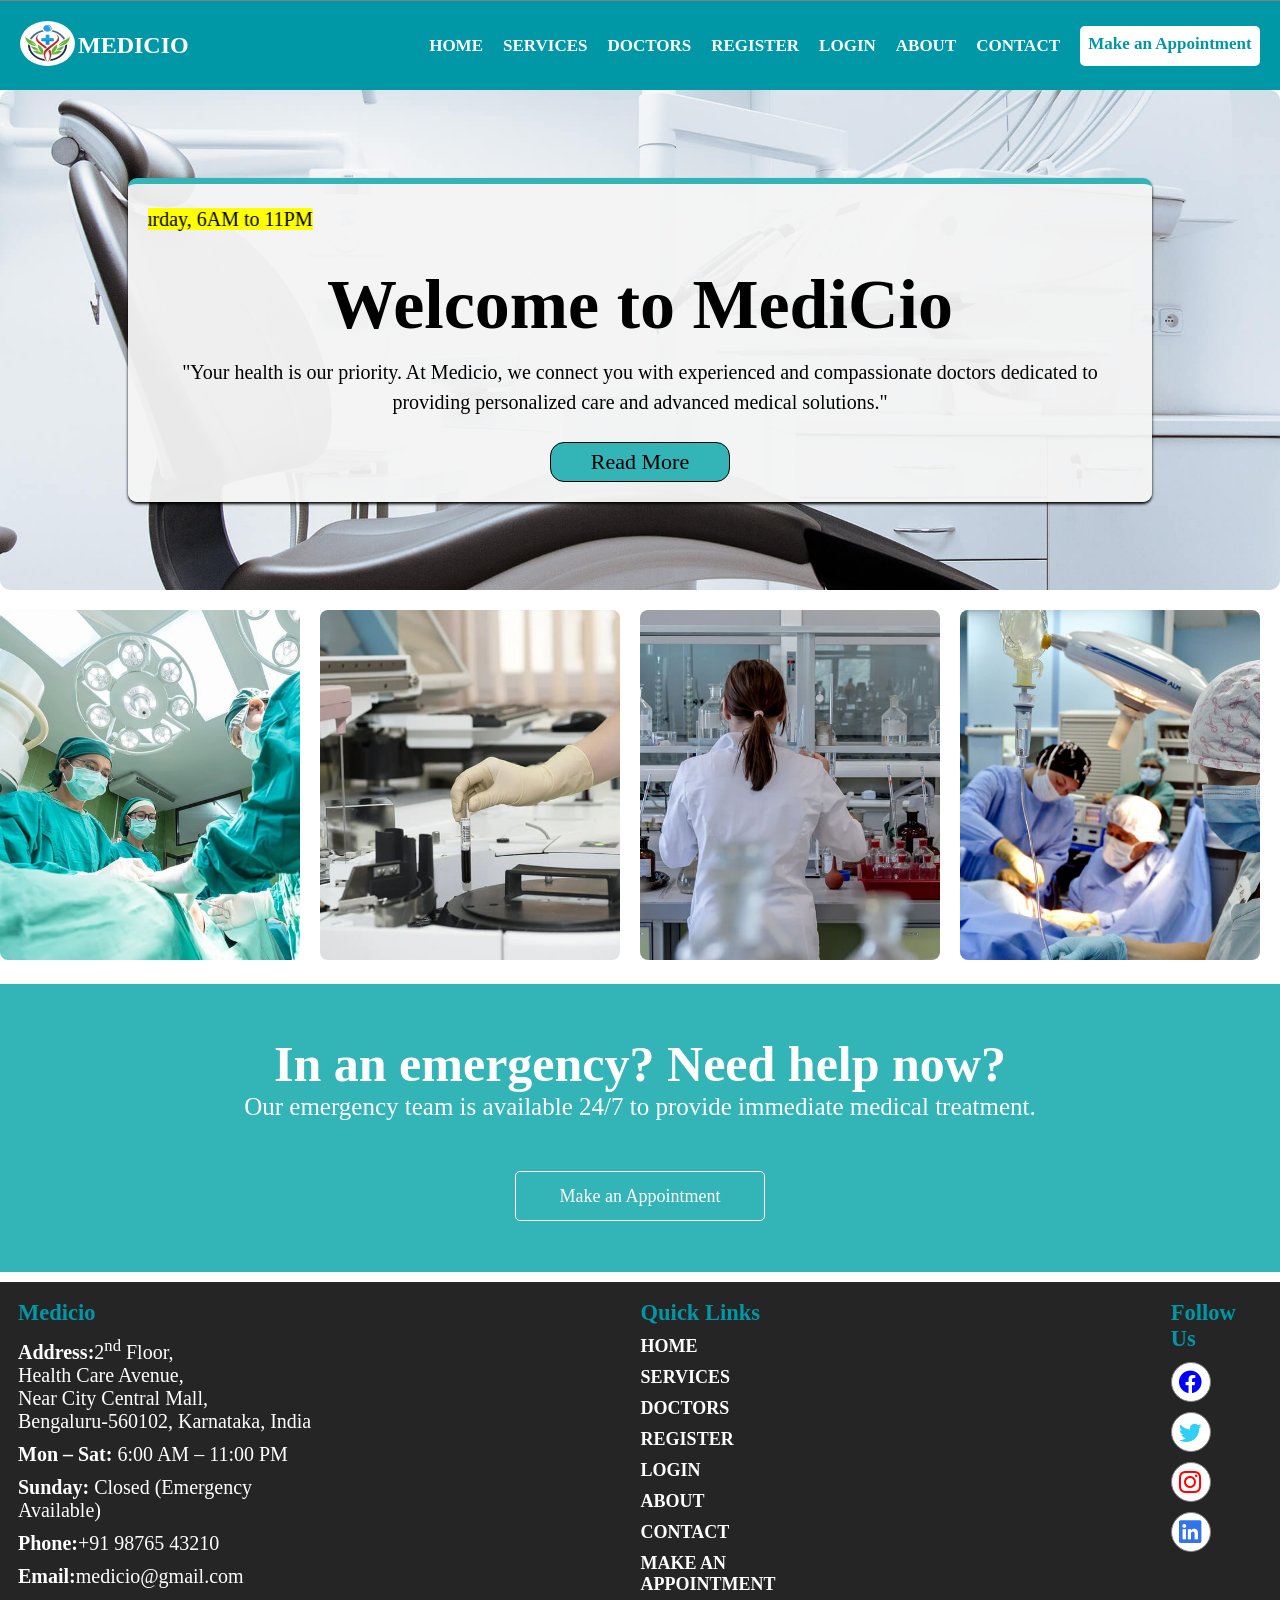
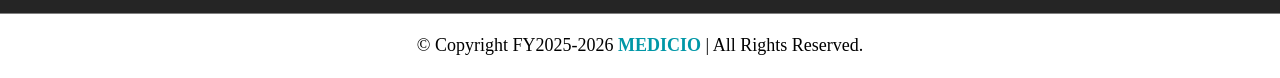
<file: index.html>
<!DOCTYPE html>
<html lang="en">
<head>
    <meta charset="UTF-8">
    <meta name="viewport" content="width=device-width, initial-scale=1.0">
    <title>MediCio</title>
    <link rel="stylesheet" href="style.css">
    <link rel="stylesheet" href="https://cdnjs.cloudflare.com/ajax/libs/font-awesome/6.5.0/css/all.min.css">
    <link rel="shortcut icon" href="gallery/medicio-favicon-1.png">
    <link rel="stylesheet" href="https://cdn.jsdelivr.net/npm/bootstrap-icons@1.13.1/font/bootstrap-icons.min.css">
</head>
<body>
<header class="header">
  <div class="logo-title">
    <a href="index.html">
      <img src="gallery/healthcare-logo1.png" alt="healthcare" class="logo">
    </a>
    <h2>MEDICIO</h2>
  </div>

  <!-- Hamburger Icon (Mobile only) -->
  <div class="hamburger" onclick="toggleMenu()">
    <i class="fa fa-bars"></i>
  </div>

  <nav class="nav" id="mobileNav">
    <a href="index.html">HOME</a>
    <a href="services.html">SERVICES</a>
    <a href="doctors.html">DOCTORS</a>
    <a href="registerpage.html" id="registerLink">REGISTER</a>
    <a href="login.html" id="loginLink">LOGIN</a>
    <a href="about.html">ABOUT</a>
    <a href="contact.html">CONTACT</a>

    <!-- User Dropdown -->
    <div class="user-dropdown" id="userDropdown">
      <span class="user-name">
        Welcome, <span id="navUsername"></span> ▼
      </span>
      <div class="dropdown-menu">
        <a href="profile.html" target="_parent">User Profile</a>
        <a href="#" onclick="logout()">Logout</a>
      </div>
    </div>

    <div class="make">
      <a href="appointment.html" style="color:#0097A7;font-weight:bold;">
        Make an Appointment
      </a>
    </div>
  </nav>
</header>
   
<!--Main Section-->
<div class="main-img">
    <img src="gallery/medical1.jpg" alt="Medical">

    <div class="text-overlay">
        <marquee behavior="scroll" direction="right" scrollamount="10">
            <mark>Monday - Saturday, 6AM to 11PM</mark>
        </marquee>

        <div class="main-animation">
            <h4>Welcome to MediCio</h4>
            <p>
                "Your health is our priority. At Medicio, we connect you with experienced
                and compassionate doctors dedicated to providing personalized care and
                advanced medical solutions."
            </p>
            <a href="about.html"><button>Read More</button></a>
        </div>
    </div>
</div>
    
<section class="card-container">
  <div class="track">
    <!--Group-1 images-->
    <div class="card"><img src="gallery/gallery-1.jpg" alt=""></div>
    <div class="card"><img src="gallery/gallery-2.jpg" alt=""></div>
    <div class="card"><img src="gallery/gallery-3.jpg" alt=""></div>
    <div class="card"><img src="gallery/gallery-4.jpg" alt=""></div>
    <div class="card"><img src="gallery/gallery-5.jpg" alt=""></div>
    <div class="card"><img src="gallery/gallery-6.jpg" alt=""></div>
    <div class="card"><img src="gallery/gallery-7.jpg" alt=""></div>
    <div class="card"><img src="gallery/gallery-8.jpg" alt=""></div>
    <!--Group-2 images-->
    <div class="card"><img src="gallery/gallery-1.jpg" alt=""></div>
    <div class="card"><img src="gallery/gallery-2.jpg" alt=""></div>
    <div class="card"><img src="gallery/hero-carousel-1.jpg" alt=""></div>
    <div class="card"><img src="gallery/gallery-4.jpg" alt=""></div>
    <div class="card"><img src="gallery/gallery-5.jpg" alt=""></div>
    <div class="card"><img src="gallery/gallery-6.jpg" alt=""></div>
    <div class="card"><img src="gallery/gallery-7.jpg" alt=""></div>
    <div class="card"><img src="gallery/gallery-8.jpg" alt=""></div>
  </div>
</section>

<div class="box"> <!--Box container-->
    <h1>In an emergency? Need help now?</h1>
    <p>Our emergency team is available 24/7 to provide immediate medical treatment.</p>
    <a href="appointment.html"><button>Make an Appointment</button></a> 
</div>

<!--Footer Section-->
<footer class="footer">
    <div class="footr-content">
    <h2 style="color: #0097A7;">Medicio</h2>
    <p><b> Address:</b>2<sup>nd</sup> Floor,<br>Health Care Avenue,<br>
        Near City Central Mall,<br>
       Bengaluru-560102, Karnataka, India</p>
    <p><b>Mon – Sat:</b> 6:00 AM – 11:00 PM</p>
    <p><b>Sunday:</b> Closed (Emergency Available)</p>
    <p><b>Phone:</b>+91 98765 43210</p>
    <p><b>Email:</b>medicio@gmail.com</p>
    </div>
    <div class="footr-content">
        <h2 style="color: #0097A7;">Quick Links</h2>
        <a href="index.html">HOME</a>
        <a href="services.html">SERVICES</a>
        <a href="doctors.html">DOCTORS</a>
        <a href="registerpage.html">REGISTER</a>
        <a href="login.html">LOGIN</a>
        <a href="about.html">ABOUT</a>
        <a href="contact.html">CONTACT</a>
        <a href="appointment.html">MAKE AN APPOINTMENT</a>
    </div>
    <div class="footr-content">
        <h2 style="color:#0097A7;">Follow Us</h2>
       <h2><i class="bi bi-facebook" style="color: blue;"></i></h2>
       <h2><i class="bi bi-twitter" style="color:#31cef5;"></i></h2>
       <h2><i class="bi bi-instagram" style="color: red;"></i></h2>
       <h2><i class="bi bi-linkedin" style="color: #3474eb;"></i></h2>
    </div>
</footer>
<div class="footer-2">
    <p> &copy; Copyright FY2025-2026 <b style="color: #0097A7;">MEDICIO</b> | All Rights Reserved.</p>
</div>
<script>
  const username = localStorage.getItem("loggedInUser");
  const registerLink = document.getElementById("registerLink");
  const loginLink = document.getElementById("loginLink");
  const userDropdown = document.getElementById("userDropdown");
  const navUsername = document.getElementById("navUsername");

  if (username) {
    navUsername.textContent = username;
    userDropdown.style.display = "block";
    registerLink.style.display = "none";
    loginLink.style.display = "none";
  }

  function logout() {
    localStorage.removeItem("loggedInUser");
    window.location.href = "index.html";
  }
 

function toggleMenu() {
  document.getElementById("mobileNav").classList.toggle("active");
}


</script>
</body>
</html>
</file>
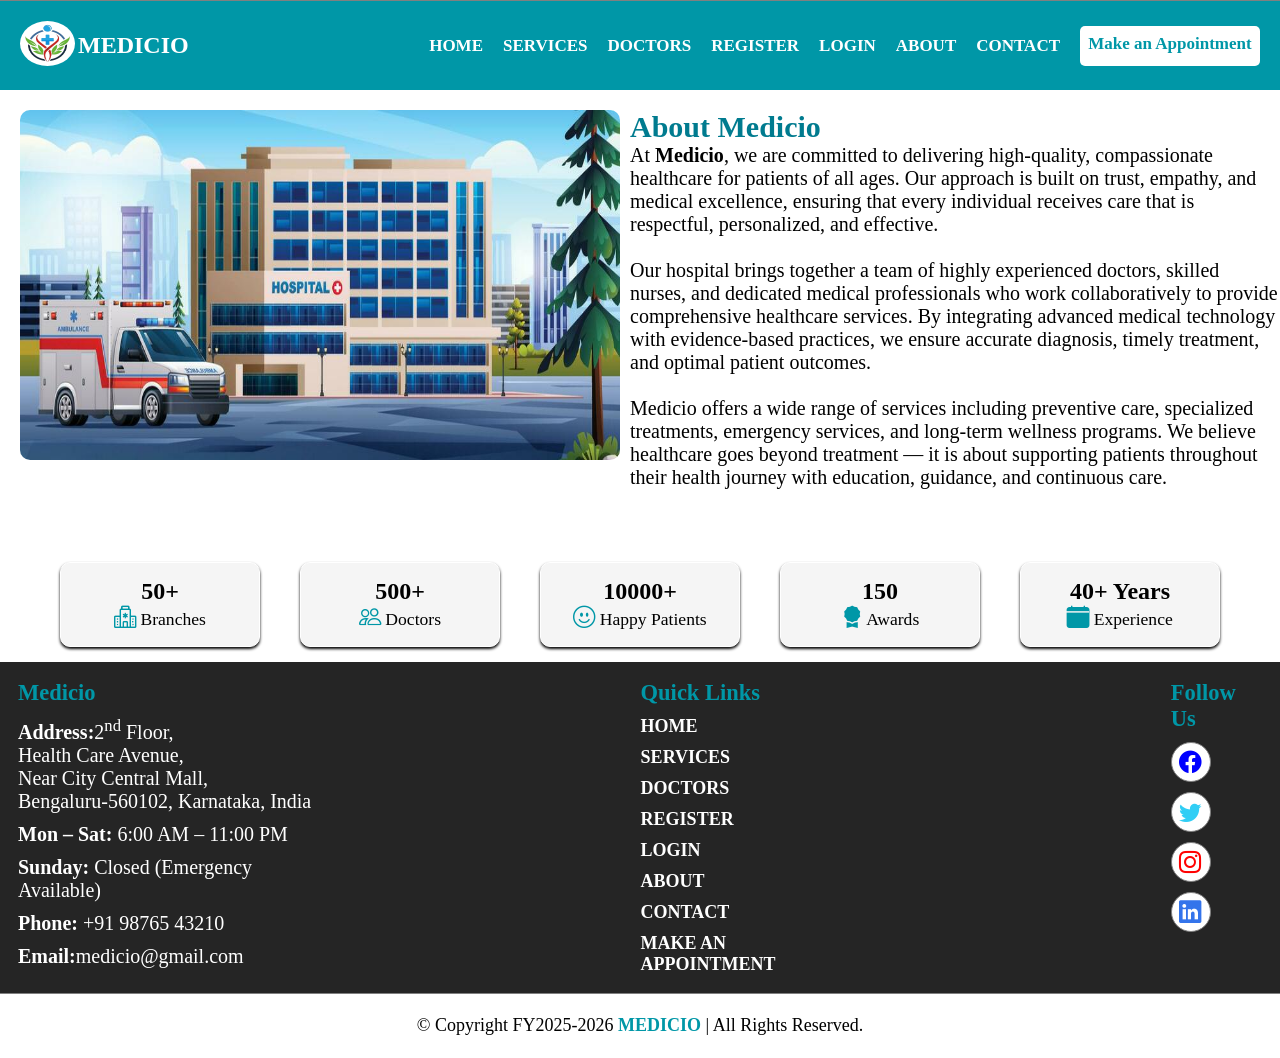
<file: about.html>
<!DOCTYPE html>
<html lang="en">
<head>
  <meta charset="UTF-8">
  <meta name="viewport" content="width=device-width, initial-scale=1.0">
  <title>MediCio|ABOUT</title>
  <link rel="stylesheet" href="style.css">
  <link rel="shortcut icon" href="gallery/medicio-favicon-1.png">
  <link rel="stylesheet" href="https://cdn.jsdelivr.net/npm/bootstrap-icons@1.11.3/font/bootstrap-icons.min.css">
  <link rel="stylesheet"href="https://cdnjs.cloudflare.com/ajax/libs/font-awesome/6.5.0/css/all.min.css">
</head>
<body>
<!--Header Section-->
<header class="header">
  <div class="logo-title">
    <a href="index.html">
      <img src="gallery/healthcare-logo1.png" alt="healthcare" class="logo">
    </a>
    <h2>MEDICIO</h2>
  </div>

  <!-- Hamburger Icon (Mobile only) -->
  <div class="hamburger" onclick="toggleMenu()">
    <i class="fa fa-bars"></i>
  </div>

  <nav class="nav" id="mobileNav">
    <a href="index.html">HOME</a>
    <a href="services.html">SERVICES</a>
    <a href="doctors.html">DOCTORS</a>
    <a href="registerpage.html" id="registerLink">REGISTER</a>
    <a href="login.html" id="loginLink">LOGIN</a>
    <a href="about.html">ABOUT</a>
    <a href="contact.html">CONTACT</a>

    <!-- User Dropdown -->
    <div class="user-dropdown" id="userDropdown">
      <span class="user-name">
        Welcome, <span id="navUsername"></span> ▼
      </span>
      <div class="dropdown-menu">
        <a href="profile.html">User Profile</a>
        <a href="#" onclick="logout()">Logout</a>
      </div>
    </div>

    <div class="make">
      <a href="appointment.html" style="color:#0097A7;font-weight:bold;">
        Make an Appointment
      </a>
    </div>
  </nav>
</header>
    <!--About Section-->
 <div class="about-img">
    <img src="gallery/about.png" alt="About image">
</div>
  <div class="about-text">
  <h2>About Medicio</h2>
  <p>
    At <strong>Medicio</strong>, we are committed to delivering high-quality,
    compassionate healthcare for patients of all ages. Our approach is built
    on trust, empathy, and medical excellence, ensuring that every individual
    receives care that is respectful, personalized, and effective.
  </p>
  <br>
  <p>
    Our hospital brings together a team of highly experienced doctors,
    skilled nurses, and dedicated medical professionals who work collaboratively
    to provide comprehensive healthcare services. By integrating advanced
    medical technology with evidence-based practices, we ensure accurate
    diagnosis, timely treatment, and optimal patient outcomes.
  </p>
  <br>
  <p>
    Medicio offers a wide range of services including preventive care,
    specialized treatments, emergency services, and long-term wellness
    programs. We believe healthcare goes beyond treatment — it is about
    supporting patients throughout their health journey with education,
    guidance, and continuous care.
  </p>
  <br>
</div>

    <div class="us-container">
      <div class="us-card"> <!--card-1-->
        <h2 style="color: black;">50+</h2>
        <p style="font-size: 1.1rem;"><i class="bi bi-hospital" style="color:#0097A7; font-size: 1.4rem;"></i> Branches</p>
      </div>
      <div class="us-card"> <!--card-2-->
        <h2  style="color: black;">500+</h2>
        <p  style="font-size: 1.1rem;"> <i class="bi bi-people" style="color:#0097A7; font-size: 1.4rem;"></i> Doctors</p>
      </div>
      <div class="us-card"> <!--card-3-->
        <h2  style="color: black;">10000+</h2>
        <p  style="font-size: 1.1rem;"> <i class="bi bi-emoji-smile" style="color:#0097A7; font-size: 1.4rem;"></i> Happy Patients</p>
      </div>
      <div class="us-card"> <!--card-4-->
        <h2  style="color:black;">150</h2>
        <p  style="font-size: 1.1rem;"> <i class="bi bi-award-fill" style="color:#0097A7; font-size: 1.4rem;"></i> Awards</p>
      </div>

        <div class="us-card"> <!--card-4-->
        <h2  style="color:black;">40+ Years</h2>
        <p  style="font-size: 1.1rem;"> <i class="bi bi-calendar-fill" style="color:#0097A7; font-size: 1.4rem;"></i> Experience</p>
      </div>
    </div>

<!--Footer Section-->
<footer class="footer">
        <div class="footr-content">
        <h2 style="color: #0097A7;">Medicio</h2>
        <p><b>Address:</b>2<sup>nd</sup> Floor,<br>Health Care Avenue,<br>
        Near City Central Mall,<br>
        Bengaluru-560102, Karnataka, India</p>
        <p><b>Mon – Sat:</b> 6:00 AM – 11:00 PM</p>
        <p><b>Sunday:</b> Closed (Emergency Available)</p>
        <p><b>Phone:</b> +91 98765 43210</p>
        <p><b>Email:</b>medicio@gmail.com</p>
        
       </div>

       <div class="footr-content">
        <h2 style="color: #0097A7;">Quick Links</h2>
        <a href="index.html">HOME</a>
        <a href="services.html">SERVICES</a>
        <a href="doctors.html">DOCTORS</a>
        <a href="registerpage.html">REGISTER</a>
        <a href="login.html">LOGIN</a>
        <a href="about.html">ABOUT</a>
        <a href="contact.html">CONTACT</a>
        <a href="appointment.html">MAKE AN APPOINTMENT</a>
       </div>

       <div class="footr-content">
        <h2 style="color:#0097A7;">Follow Us</h2>
       <h2> <i class="bi bi-facebook" style="color: blue;"></i></h2>
       <h2><i class="bi bi-twitter" style="color:#31cef5;"></i></h2>
       <h2><i class="bi bi-instagram" style="color: red;"></i></h2>
       <h2><i class="bi bi-linkedin" style="color: #3474eb;"></i></h2>
       </div>
</footer>
    <div class="footer-2">
       <p> &copy; Copyright FY2025-2026 <b style="color: #0097A7;">MEDICIO</b> | All Rights Reserved.</p>
    </div>
<script>
  const username = localStorage.getItem("loggedInUser");
  const registerLink = document.getElementById("registerLink");
  const loginLink = document.getElementById("loginLink");
  const userDropdown = document.getElementById("userDropdown");
  const navUsername = document.getElementById("navUsername");

  if (username) {
    navUsername.textContent = username;
    userDropdown.style.display = "block";
    registerLink.style.display = "none";
    loginLink.style.display = "none";
  }

  function logout() {
    localStorage.removeItem("loggedInUser");
    window.location.href = "index.html";
  }

  function toggleMenu() {
  document.getElementById("mobileNav").classList.toggle("active");
}
</script>
</body>
</html>
</file>
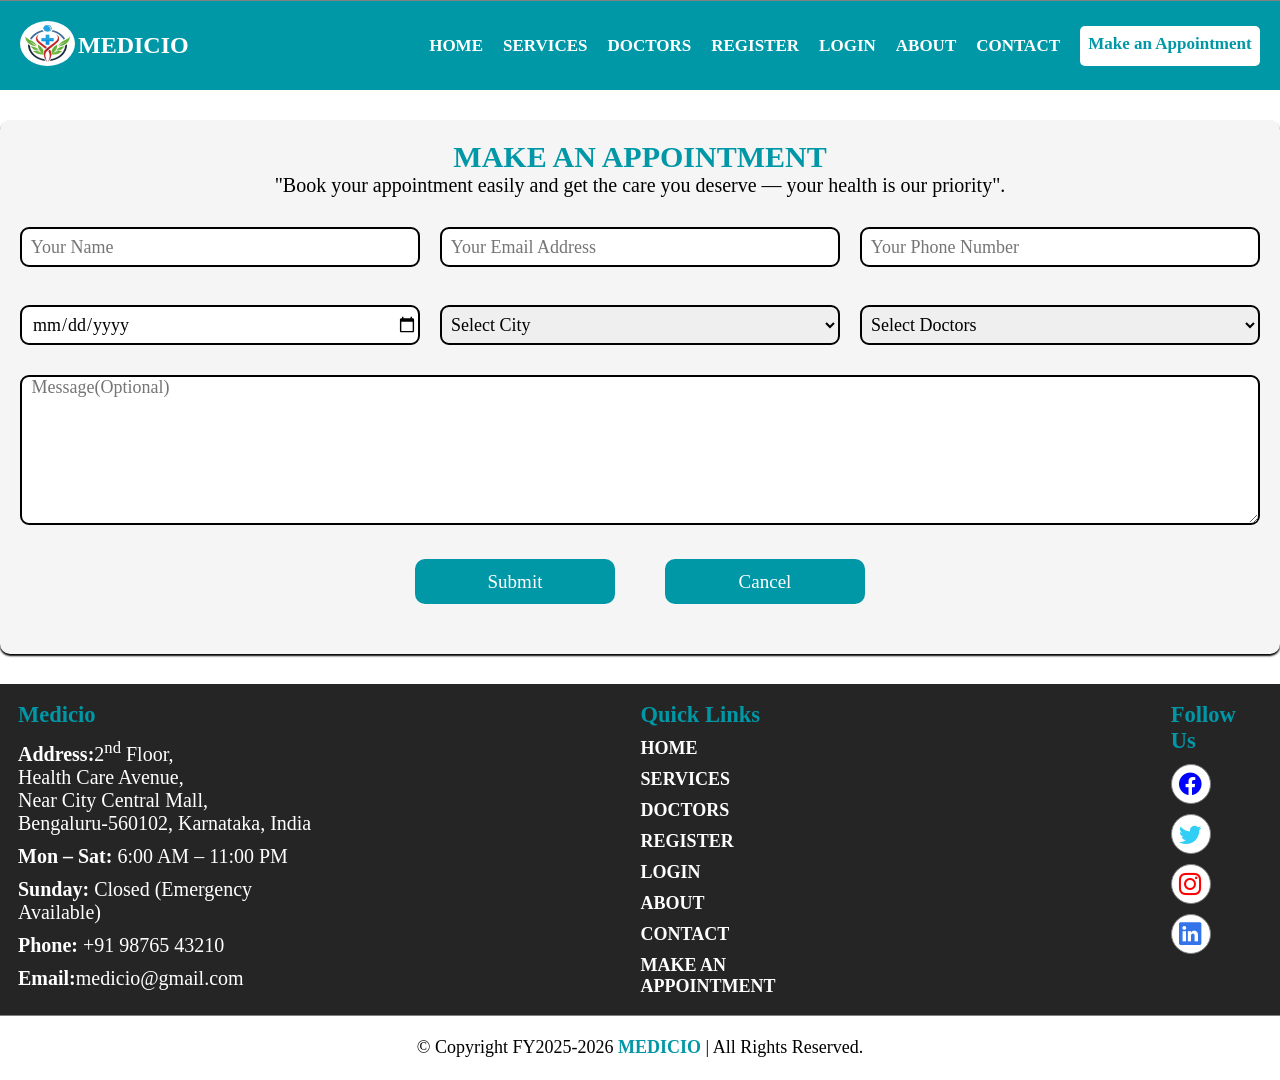
<file: appointment.html>
<!DOCTYPE html>
<html lang="en">
<head>
  <meta charset="UTF-8">
  <meta name="viewport" content="width=device-width, initial-scale=1.0">
  <title>MediCio|APPOINTMENT</title>
  <link rel="stylesheet" href="style.css">
  <link rel="shortcut icon" href="gallery/medicio-favicon-1.png">
  <link rel="stylesheet" href="https://cdnjs.cloudflare.com/ajax/libs/font-awesome/6.5.0/css/all.min.css">
  <link rel="stylesheet" href="https://cdn.jsdelivr.net/npm/bootstrap-icons@1.13.1/font/bootstrap-icons.min.css">
</head>
<body>
 <header class="header">
  <div class="logo-title">
    <a href="index.html">
      <img src="gallery/healthcare-logo1.png" alt="healthcare" class="logo">
    </a>
    <h2>MEDICIO</h2>
  </div>

  <!-- Hamburger Icon (Mobile only) -->
  <div class="hamburger" onclick="toggleMenu()">
    <i class="fa fa-bars"></i>
  </div>

  <nav class="nav" id="mobileNav">
    <a href="index.html">HOME</a>
    <a href="services.html">SERVICES</a>
    <a href="doctors.html">DOCTORS</a>
    <a href="registerpage.html" id="registerLink">REGISTER</a>
    <a href="login.html" id="loginLink">LOGIN</a>
    <a href="about.html">ABOUT</a>
    <a href="contact.html">CONTACT</a>

    <!-- User Dropdown -->
    <div class="user-dropdown" id="userDropdown">
      <span class="user-name">
        Welcome, <span id="navUsername"></span> ▼
      </span>
      <div class="dropdown-menu">
        <a href="profile.html">User Profile</a>
        <a href="#" onclick="logout()">Logout</a>
      </div>
    </div>

    <div class="make">
      <a href="appointment.html" style="color:#0097A7;font-weight:bold;">
        Make an Appointment
      </a>
    </div>
  </nav>
</header>
 <!--Appointment Section-->
 <div class="appointment-container">
   <div class="appointment">
    <h2>MAKE AN APPOINTMENT</h2>
    <p>"Book your appointment easily and get the care you deserve — your health is our priority".</p>
   </div>
   <div class="book">
    <input type="text" id="pName" name="name" required placeholder=" Your Name">
    <input type="email" id="pEmail" name="email"  required placeholder=" Your Email Address">
    <input type="number" id="pPhone" name="number" required placeholder=" Your Phone Number">
    </div> 
    <br>
    <div class="book1">
    <input type="date" id="pDate" name="number" required placeholder=" Date" class="input">
    <select class="select" id="pCity">
        <option value="">Select City</option>
        <option value="Bangaloru">Bangaluru,Karnataka</option>
        <option value="Chennai">Chennai,TamilNadu</option>
        <option value="Hyderabad">Hyderabad,Telangana</option>
        <option value="Mumbai">Jaipur,Rajasthan</option>
        <option value="Kolkata">Kolkata,West Bengal</option>
        <option value="Chennai">Mumbai,Maharashtra</option>    
    </select>
    <select class="select" id="pDoctor">
        <option value="">Select Doctors</option>
        <option value="Dr. Rajesh Mehta">Dr. Rajesh Mehta(CMO)</option>
        <option value="Dr. Olivia Martin">Dr. Olivia Martin(Cardiologist)</option>
        <option value="Dr. Akash Deshmukh">Dr. Akash Deshmukh(Dermatologist)</option>
        <option value="Dr. Victoria Adams">Dr. Victoria Adams(Neurosurgeon)</option>
        <option value="Dr. Amit Verma">Dr. Amit Verma(Dentist)</option>
        <option value="Dr. Kavita Joshi">Dr. Kavita Joshi(Gynecologist)</option>
        <option value="Dr. Abhishek Kapoor">Dr. Abhishek Kapoor(Plastic Surgeon)</option>
        <option value="Dr. Vinayak Rao">Dr. Vinayak Rao(ENT Specialist)</option>
    </select>
   </div>

    <textarea name="Message" id="pMessage" required placeholder=" Message(Optional)" 
     class="book-message"></textarea>

   <div class="appoint-buttons">
   <button onclick="sendAppointment()" type="submit" class="appointment-button">Submit</button>
   <button  onclick="clearform()"  type="reset" class="appointment-button">Cancel</button>
   </div>
 </div>
<!------popup-box------>
<div class="popup" id="popupBox">
  <div class="popup-content">
      <h3>Appointment Booked!</h3>
      <p>Your appointment has been Booked successfully.</p>
      <button onclick="closePopup()">OK</button>
  </div>
</div>

<!--Footer Section-->
 <footer class="footer">
        <div class="footr-content">
        <h2 style="color: #0097A7;">Medicio</h2>
        <p><b class="footer-text">Address:</b>2<sup>nd</sup> Floor,<br>Health Care Avenue,<br>
         Near City Central Mall,<br>
         Bengaluru-560102, Karnataka, India</p>
        <p><b>Mon – Sat:</b> 6:00 AM – 11:00 PM</p>
        <p><b>Sunday:</b> Closed (Emergency Available)</p>
        <p><b>Phone:</b> +91 98765 43210</p>
        <p><b>Email:</b>medicio@gmail.com</p>
       </div>

       <div class="footr-content">
        <h2 style="color: #0097A7;">Quick Links</h2>
        <a href="index.html">HOME</a>
        <a href="services.html">SERVICES</a>
        <a href="doctors.html">DOCTORS</a>
        <a href="registerpage.html">REGISTER</a>
        <a href="login.html">LOGIN</a>
        <a href="about.html">ABOUT</a>
        <a href="contact.html">CONTACT</a>
        <a href="appointment.html">MAKE AN APPOINTMENT</a>
       </div>

       <div class="footr-content">
        <h2 style="color:#0097A7;">Follow Us</h2>
       <h2> <i class="bi bi-facebook" style="color: blue;"></i></h2>
       <h2><i class="bi bi-twitter" style="color:#31cef5;"></i></h2>
       <h2><i class="bi bi-instagram" style="color: red;"></i></h2>
       <h2><i class="bi bi-linkedin" style="color: #3474eb;"></i></h2>
       </div>
    </footer>
    <div class="footer-2">
       <p> &copy; Copyright FY2025-2026 <b style="color: #0097A7;">MEDICIO</b> | All Rights Reserved.</p>
    </div>

<script>
function sendAppointment() {

  const username = localStorage.getItem("loggedInUser");

  if (!username) {
    alert("Please login to book an appointment.");
    window.location.href = "login.html";
    return;
  }

  const appointmentData = {
    name: document.getElementById("pName").value,
    email: document.getElementById("pEmail").value,
    phone: document.getElementById("pPhone").value,
    date: document.getElementById("pDate").value,
    city: document.getElementById("pCity").value,
    doctor: document.getElementById("pDoctor").value,
    message: document.getElementById("pMessage").value
  };
  

  if (!appointmentData.name || !appointmentData.email ||
      !appointmentData.phone || !appointmentData.date ||
      !appointmentData.city || !appointmentData.doctor) {

    alert("Please fill all required fields.");
    return;
  }

  localStorage.setItem(
    `appointment_${username}`,
    JSON.stringify(appointmentData)
  );


  openPopup();
}

// Show Popup
function openPopup() {
    document.getElementById("popupBox").style.display = "flex";
}

// Close Popup
function closePopup() {
  document.getElementById("popupBox").style.display = "none";
  clearform(); 
}
function clearform()
{
  document.getElementById("pName").value="";
  document.getElementById("pEmail").value="";
  document.getElementById("pPhone").value="";
  document.getElementById("pDate").value="";
  document.getElementById("pCity").value="";
  document.getElementById("pDoctor").value="";
  document.getElementById("pMessage").value="";
}

/*This below script is for dropdown after logoin*/
  const username = localStorage.getItem("loggedInUser");
  const registerLink = document.getElementById("registerLink");
  const loginLink = document.getElementById("loginLink");
  const userDropdown = document.getElementById("userDropdown");
  const navUsername = document.getElementById("navUsername");

  if (username) {
    navUsername.textContent = username;
    userDropdown.style.display = "block";
    registerLink.style.display = "none";
    loginLink.style.display = "none";
  }

  function logout() {
    localStorage.removeItem("loggedInUser");
    window.location.href = "index.html";
  }

  function toggleMenu() {
  document.getElementById("mobileNav").classList.toggle("active");
}

</script>
</body>
</html>
</file>
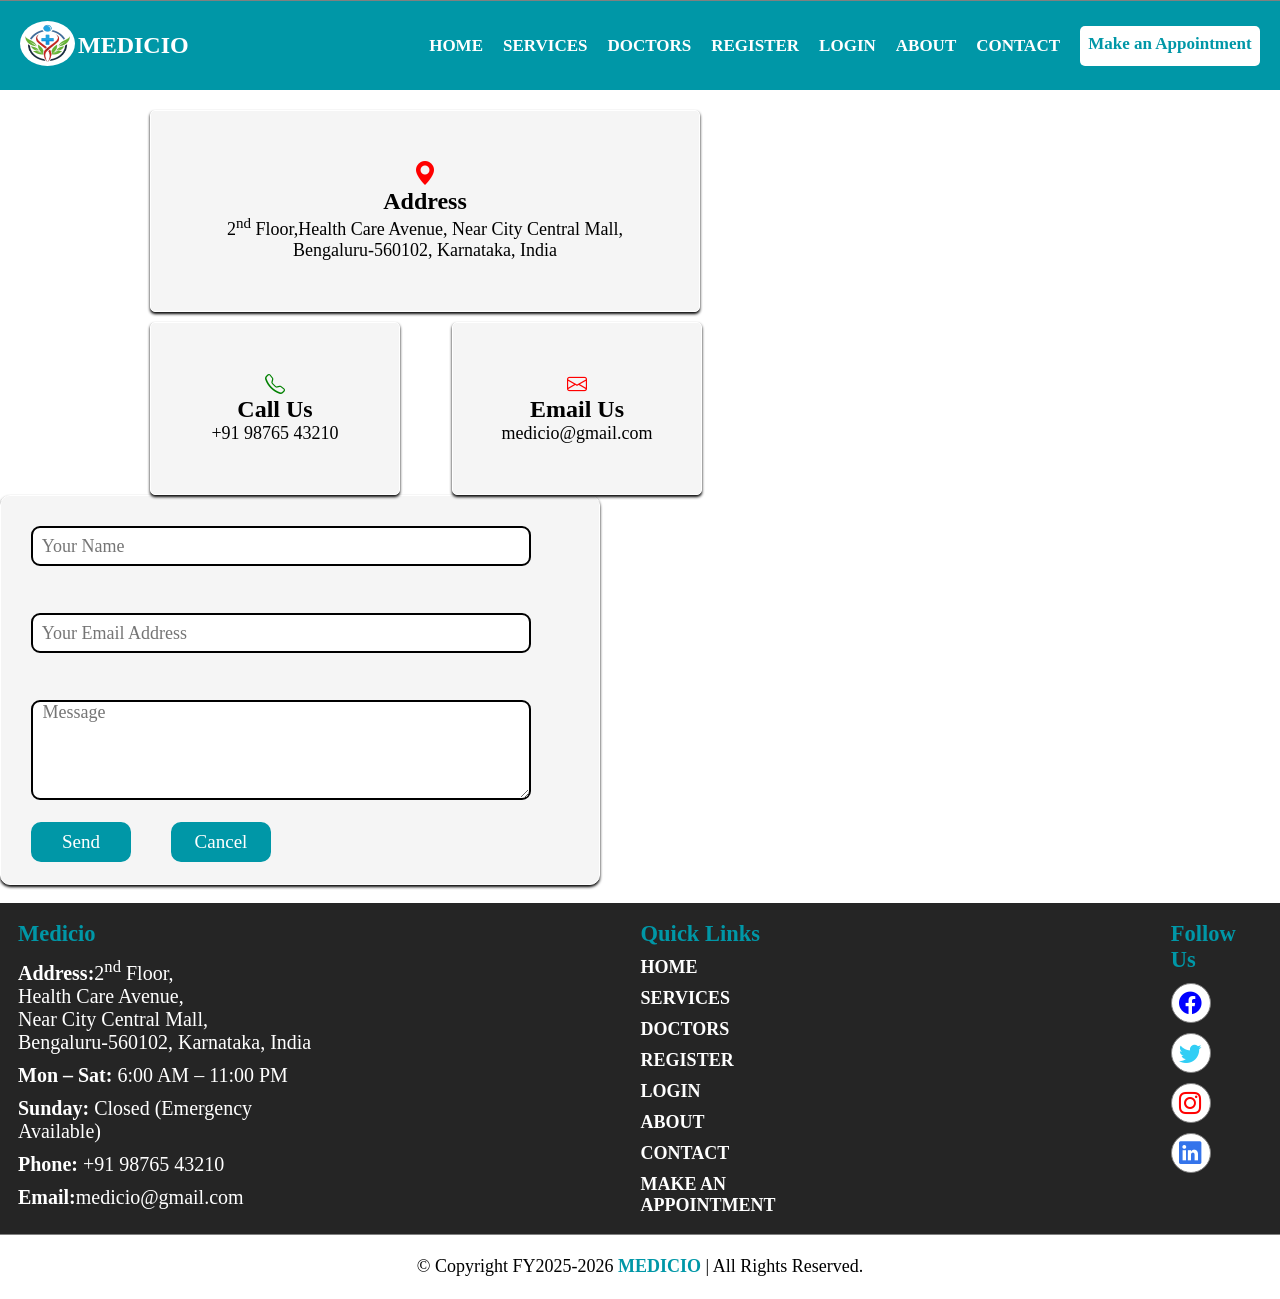
<file: contact.html>
<!DOCTYPE html>
<html lang="en">
<head>
  <meta charset="UTF-8">
  <meta name="viewport" content="width=device-width, initial-scale=1.0">
  <title>MediCio|CONTACT</title>
  <link rel="stylesheet" href="style.css">
  <link rel="shortcut icon" href="gallery/medicio-favicon-1.png">
  <link rel="stylesheet" href="https://cdn.jsdelivr.net/npm/bootstrap-icons@1.11.1/font/bootstrap-icons.css">
  <link rel="stylesheet" href="https://cdnjs.cloudflare.com/ajax/libs/font-awesome/6.5.0/css/all.min.css">
</head>
<body>
    <!--Header Section-->
<header class="header">
  <div class="logo-title">
    <a href="index.html">
      <img src="gallery/healthcare-logo1.png" alt="healthcare" class="logo">
    </a>
    <h2>MEDICIO</h2>
  </div>

<!-- Hamburger Icon (Mobile only) -->
  <div class="hamburger" onclick="toggleMenu()">
    <i class="fa fa-bars"></i>
  </div>

  <nav class="nav" id="mobileNav">
    <a href="index.html">HOME</a>
    <a href="services.html">SERVICES</a>
    <a href="doctors.html">DOCTORS</a>
    <a href="registerpage.html" id="registerLink">REGISTER</a>
    <a href="login.html" id="loginLink">LOGIN</a>
    <a href="about.html">ABOUT</a>
    <a href="contact.html">CONTACT</a>

<!-- User Dropdown -->
    <div class="user-dropdown" id="userDropdown">
      <span class="user-name">
        Welcome, <span id="navUsername"></span> ▼
      </span>
      <div class="dropdown-menu">
        <a href="profile.html">User Profile</a>
        <a href="#" onclick="logout()">Logout</a>
      </div>
    </div>

    <div class="make">
      <a href="appointment.html" style="color:#0097A7;font-weight:bold;">
        Make an Appointment
      </a>
    </div>
  </nav>
</header>

<!--Contact Section-->
<div class="contact-info">
    <div class="contact-address">
   <i class="bi bi-geo-alt-fill" style="color: red; font-size: 24px;"></i>
    <h2>Address</h2>
    <p>2<sup>nd</sup> Floor,Health Care Avenue,
      Near City Central Mall,<br>
      Bengaluru-560102, Karnataka, India</p>
    </div>
    <div class="call-email">
     <div class="contact-call">
    <i class="bi bi-telephone" style="color:green; font-size: 20px;"></i>
    <h2>Call Us</h2>
    <p>+91 98765 43210</p>
    </div>
    <div class="contact-email">
    <i class="bi bi-envelope" style="color:red; font-size: 20px;"></i>
    <h2>Email Us</h2>
    <p>medicio@gmail.com</p>
    </div> 
    </div>
</div>

<div class="contact-us">
    <input type="text" id="uname" name="name" required placeholder=" Your Name" class="box1"> <br>
    <input type="email" id="uemail" name="uemail"  required placeholder=" Your Email Address" class="box2"> <br>
    <textarea name="Message" id="message" required placeholder=" Message" class="message"></textarea> <br>
  <div class="buttons">
    <input onclick="submitcontact()"  type="submit" value="Send" class="button-send"></input>
    <button onclick=" clearForm()"   type="cancel" class="button-cancel">Cancel</button>
  </div>
</div>
<br>

 <!--Footer Section-->
<footer class="footer">
        <div class="footr-content">
        <h2 style="color: #0097A7;">Medicio</h2>
        <p><b>Address:</b>2<sup>nd</sup> Floor,<br>Health Care Avenue,<br>
         Near City Central Mall,<br>
         Bengaluru-560102, Karnataka, India</p>
        <p><b>Mon – Sat:</b> 6:00 AM – 11:00 PM</p>
        <p><b>Sunday:</b> Closed (Emergency Available)</p>
        <p><b>Phone:</b> +91 98765 43210</p>
        <p><b>Email:</b>medicio@gmail.com</p>
        
       </div>

       <div class="footr-content">
        <h2 style="color: #0097A7;">Quick Links</h2>
        <a href="index.html">HOME</a>
        <a href="services.html">SERVICES</a>
        <a href="doctors.html">DOCTORS</a>
        <a href="registerpage.html">REGISTER</a>
        <a href="login.html">LOGIN</a>
        <a href="about.html">ABOUT</a>
        <a href="contact.html">CONTACT</a>
        <a href="appointment.html">MAKE AN APPOINTMENT</a>
       </div>

       <div class="footr-content">
        <h2 style="color:#0097A7;">Follow Us</h2>
       <h2> <i class="bi bi-facebook" style="color: blue;"></i></h2>
       <h2><i class="bi bi-twitter" style="color:#31cef5;"></i></h2>
       <h2><i class="bi bi-instagram" style="color: red;"></i></h2>
       <h2><i class="bi bi-linkedin" style="color: #3474eb;"></i></h2>
       </div>
</footer>
    <div class="footer-2">
       <p> &copy; Copyright FY2025-2026 <b style="color: #0097A7;">MEDICIO</b> | All Rights Reserved.</p>
    </div>
<!--popup box for contact page-->
<div class="popup" id="popupBox">
  <div class="popup-content">
      <h3>Thank You!</h3>
      <p>We’ve received your message. Our team will respond soon..</p>
      <button onclick="closePopup()">OK</button>
  </div>
</div>
<script>
function submitcontact() {
    let name = document.getElementById("uname").value.trim();
    let email = document.getElementById("uemail").value.trim();
    let message = document.getElementById("message").value.trim();

    // Validation
    if (name === "" || email === "" || message === "") {
        alert("Please fill in all required fields.");
        return; 
    }
    openPopup();
}
function openPopup() {
    document.getElementById("popupBox").style.display = "flex";
}

function closePopup() {
    document.getElementById("popupBox").style.display = "none";
}
function clearForm() {
    document.getElementById("uname").value = "";
    document.getElementById("uemail").value = "";
    document.getElementById("message").value = "";
}
/*This below script is for dropdown*/
  const username = localStorage.getItem("loggedInUser");
  const registerLink = document.getElementById("registerLink");
  const loginLink = document.getElementById("loginLink");
  const userDropdown = document.getElementById("userDropdown");
  const navUsername = document.getElementById("navUsername");

  if (username) {
    navUsername.textContent = username;
    userDropdown.style.display = "block";
    registerLink.style.display = "none";
    loginLink.style.display = "none";
  }

  function logout() {
    localStorage.removeItem("loggedInUser");
    window.location.href = "index.html";
  }

  function toggleMenu() {
  document.getElementById("mobileNav").classList.toggle("active");
}
</script>
</body>
</html>
</file>
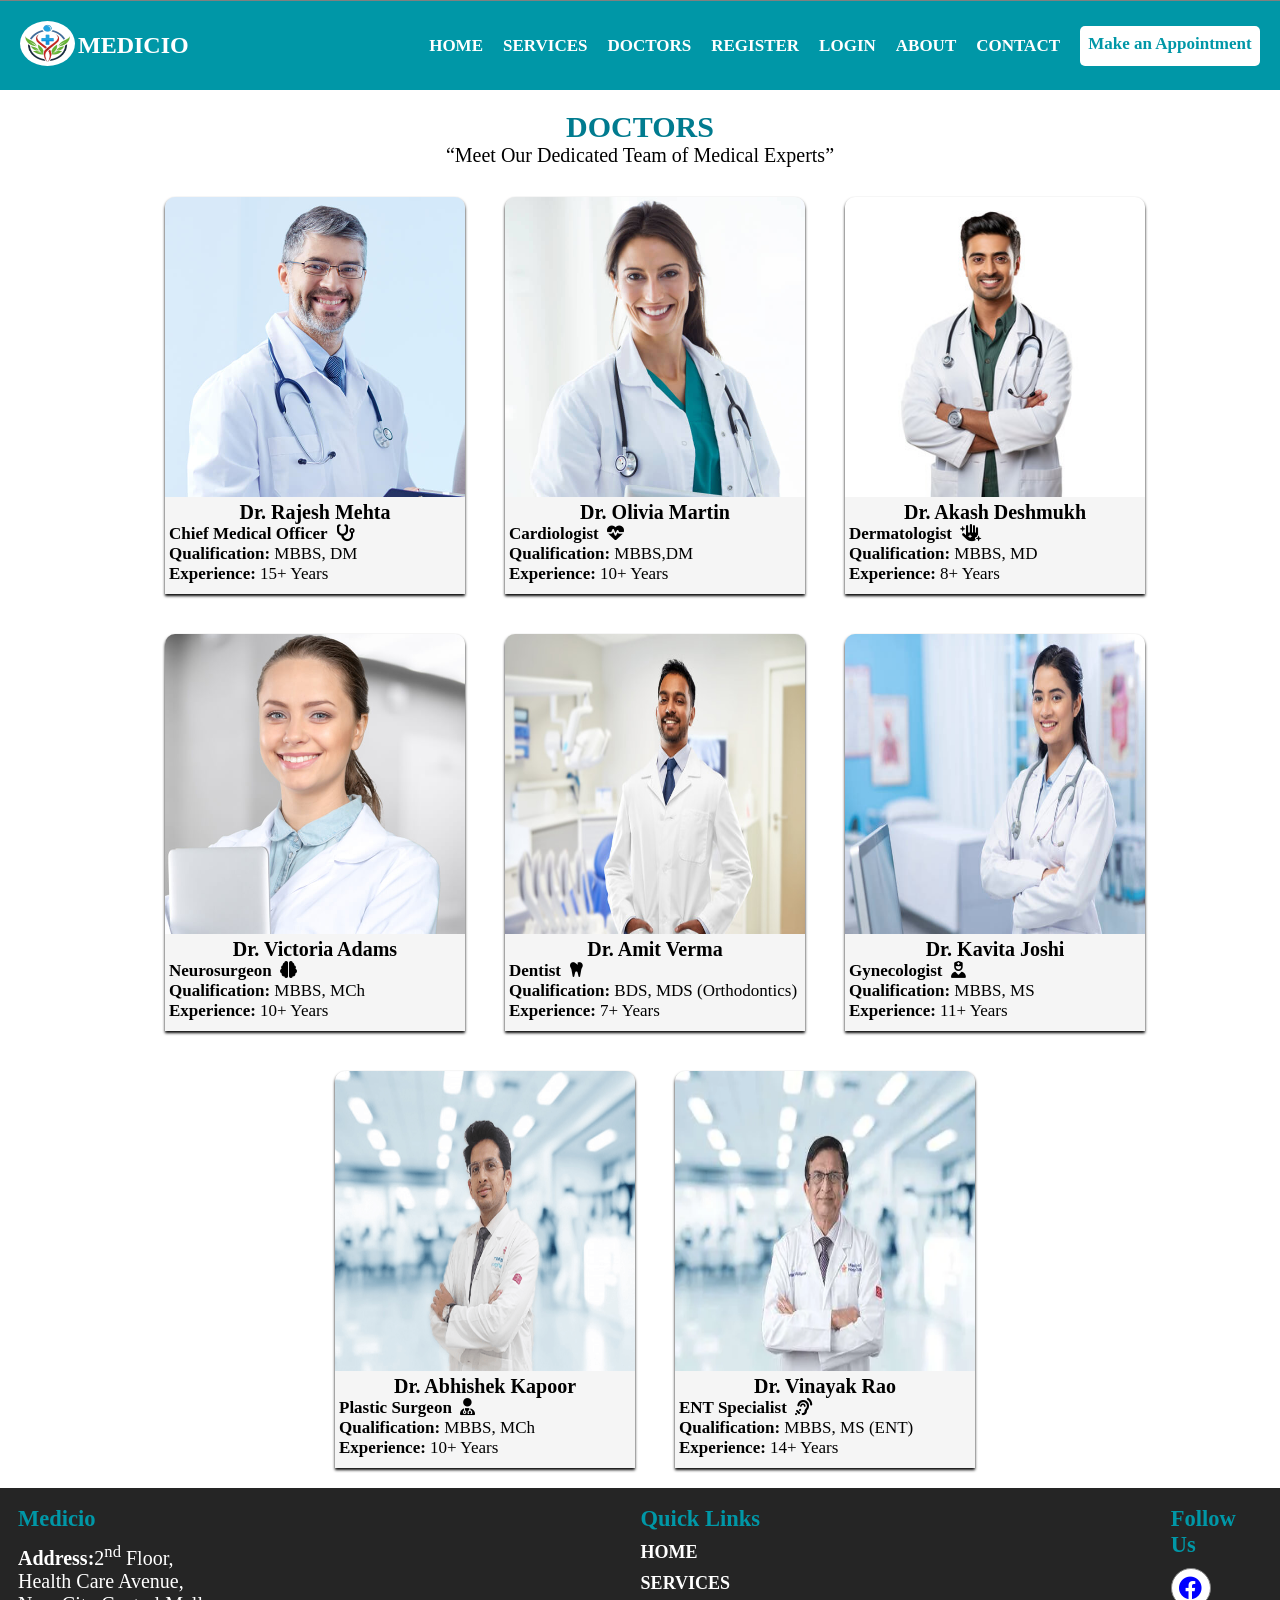
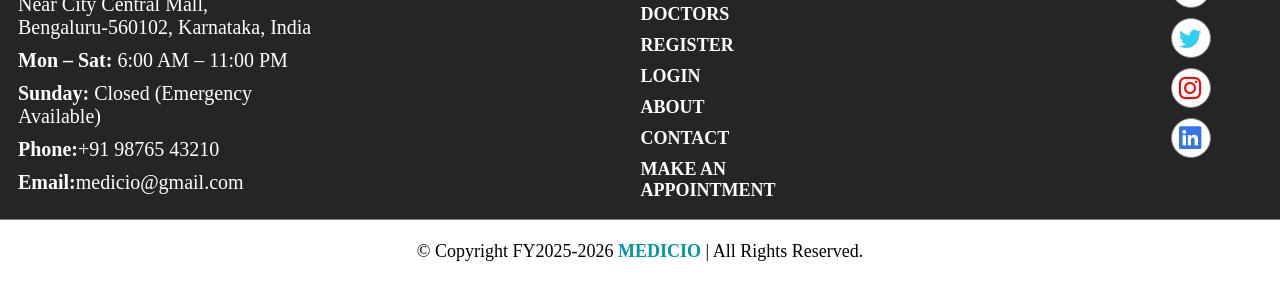
<file: doctors.html>
<!DOCTYPE html>
<html lang="en">
<head>
    <meta charset="UTF-8">
    <meta name="viewport" content="width=device-width, initial-scale=1.0">
    <title>MediCio|DOCTORS</title>
    <link rel="stylesheet" href="style.css">
    <link rel="shortcut icon" href="gallery/medicio-favicon-1.png">
    <link rel="stylesheet" href="https://cdn.jsdelivr.net/npm/bootstrap-icons@1.13.1/font/bootstrap-icons.min.css">
    <link rel="stylesheet" href="https://cdnjs.cloudflare.com/ajax/libs/font-awesome/6.5.0/css/all.min.css">
</head>
<body>
<!--Header Section-->
<header class="header">
  <div class="logo-title">
    <a href="index.html">
      <img src="gallery/healthcare-logo1.png" alt="healthcare" class="logo">
    </a>
    <h2>MEDICIO</h2>
  </div>

<!-- Hamburger Icon (Mobile only) -->
  <div class="hamburger" onclick="toggleMenu()">
    <i class="fa fa-bars"></i>
  </div>

  <nav class="nav" id="mobileNav">
    <a href="index.html">HOME</a>
    <a href="services.html">SERVICES</a>
    <a href="doctors.html">DOCTORS</a>
    <a href="registerpage.html" id="registerLink">REGISTER</a>
    <a href="login.html" id="loginLink">LOGIN</a>
    <a href="about.html">ABOUT</a>
    <a href="contact.html">CONTACT</a>

<!-- User Dropdown -->
    <div class="user-dropdown" id="userDropdown">
      <span class="user-name">
        Welcome, <span id="navUsername"></span> ▼
      </span>
      <div class="dropdown-menu">
        <a href="profile.html">User Profile</a>
        <a href="#" onclick="logout()">Logout</a>
      </div>
    </div>

    <div class="make">
      <a href="appointment.html" style="color:#0097A7;font-weight:bold;">
        Make an Appointment
      </a>
    </div>
  </nav>
</header>
    <!--Docotrs Section-->
    <h2 class="doctor-h2">DOCTORS</h2>
    <p class="doctor-p">“Meet Our Dedicated Team of Medical Experts”</p>
    <section class="doctor-container">
     <div class="doctor-card"><!--Card-1-->
        <img src="doctors img\doctors-1.jpg" alt="Doctor-1">
        <h3>Dr. Rajesh Mehta</h3>
        <p><b>Chief Medical Officer <i class="fa-solid fa-stethoscope"></i></b></p>
        <p><b>Qualification:</b> MBBS, DM</p>
        <p><b>Experience:</b> 15+ Years</p>
     </div>
      <div class="doctor-card"> <!--Card-2-->
        <img src="doctors img\doctors-2.jpg" alt="Doctor-1">
        <h3>Dr. Olivia Martin</h3>
        <p><b>Cardiologist <i class="fas fa-heartbeat"></i></b></p>
        <p><b>Qualification:</b> MBBS,DM</p>
        <p><b>Experience:</b> 10+ Years</p>
     </div>
      <div class="doctor-card"> <!--Card-3-->
        <img src="doctors img\docotr-dermo.png" alt="Dermatologist">
        <h3>Dr. Akash Deshmukh</h3>
        <p><b>Dermatologist <i class="fas fa-hand-sparkles"></i></b></p>
        <p><b>Qualification:</b> MBBS, MD</p>
        <p><b>Experience:</b> 8+ Years</p>
     </div>
      <div class="doctor-card"> <!--Card-4-->
        <img src="doctors img\doctors-4.jpg" alt="Doctor-1">
        <h3>Dr. Victoria Adams</h3>
        <p><b>Neurosurgeon <i class="fas fa-brain"></i></b></p>
        <p><b>Qualification:</b> MBBS, MCh</p>
        <p><b>Experience:</b> 10+ Years</p>
     </div>

     <div class="doctor-card"> <!--Card-5-->
        <img src="doctors img\doctor-5.png" alt="Doctor-1">
        <h3>Dr. Amit Verma</h3>
        <p><b>Dentist <i class="fas fa-tooth"></i></b></p>
        <p><b>Qualification:</b> BDS, MDS (Orthodontics)</p>
        <p><b>Experience:</b> 7+ Years</p>
     </div>

     <div class="doctor-card"> <!--Card-6-->
        <img src="doctors img\doctor-6.png" alt="Doctor-1">
        <h3>Dr. Kavita Joshi</h3>
        <p><b>Gynecologist <i class="fa-solid fa-user-nurse"></i></b></p>
        <p><b>Qualification:</b> MBBS, MS</p>
        <p><b>Experience:</b> 11+ Years</p>
     </div>

     <div class="doctor-card"> <!--Card-7-->
        <img src="doctors img\doctor-7.png" alt="Doctor-1">
        <h3>Dr. Abhishek Kapoor</h3>
        <p><b>Plastic Surgeon <i class="fa-solid fa-user-doctor"></i></b></p>
        <p><b>Qualification:</b> MBBS, MCh</p>
        <p><b>Experience:</b> 10+ Years</p>
     </div>

     <div class="doctor-card"> <!--Card-8-->
        <img src="doctors img\doctor-8.png" alt="Doctor-1">
        <h3>Dr. Vinayak Rao</h3>
        <p><b>ENT Specialist <i class="fa-solid fa-ear-listen"></i></b></p>
        <p><b>Qualification:</b> MBBS, MS (ENT)</p>
        <p><b>Experience:</b> 14+ Years</p>
     </div>
    </section>


 <!--Footer Section-->
<footer class="footer">
        <div class="footr-content">
        <h2 style="color: #0097A7;">Medicio</h2>
        <p><b>Address:</b>2<sup>nd</sup> Floor,<br>Health Care Avenue,<br>
         Near City Central Mall,<br>
         Bengaluru-560102, Karnataka, India</p>
        <p><b>Mon – Sat:</b> 6:00 AM – 11:00 PM</p>
        <p><b>Sunday:</b> Closed (Emergency Available)</p>
        <p><b>Phone:</b>+91 98765 43210</p>
        <p><b>Email:</b>medicio@gmail.com</p>
        
       </div>

       <div class="footr-content">
        <h2 style="color: #0097A7;">Quick Links</h2>
        <a href="index.html">HOME</a>
        <a href="services.html">SERVICES</a>
        <a href="doctors.html">DOCTORS</a>
        <a href="registerpage.html">REGISTER</a>
        <a href="login.html">LOGIN</a>
        <a href="about.html">ABOUT</a>
        <a href="contact.html">CONTACT</a>
        <a href="appointment.html">MAKE AN APPOINTMENT</a>
       </div>

       <div class="footr-content">
        <h2 style="color:#0097A7;">Follow Us</h2>
       <h2> <i class="bi bi-facebook" style="color: blue;"></i></h2>
       <h2><i class="bi bi-twitter" style="color:#31cef5;"></i></h2>
       <h2><i class="bi bi-instagram" style="color: red;"></i></h2>
       <h2><i class="bi bi-linkedin" style="color: #3474eb;"></i></h2>
       </div>
 </footer>
    <div class="footer-2">
       <p> &copy; Copyright FY2025-2026 <b style="color: #0097A7;">MEDICIO</b> | All Rights Reserved.</p>
    </div>

<script>
  const username = localStorage.getItem("loggedInUser");
  const registerLink = document.getElementById("registerLink");
  const loginLink = document.getElementById("loginLink");
  const userDropdown = document.getElementById("userDropdown");
  const navUsername = document.getElementById("navUsername");

  if (username) {
    navUsername.textContent = username;
    userDropdown.style.display = "block";
    registerLink.style.display = "none";
    loginLink.style.display = "none";
  }

  function logout() {
    localStorage.removeItem("loggedInUser");
    window.location.href = "index.html";
  }

   function toggleMenu() {
  document.getElementById("mobileNav").classList.toggle("active");
}
</script>
</body>
</html>
</file>
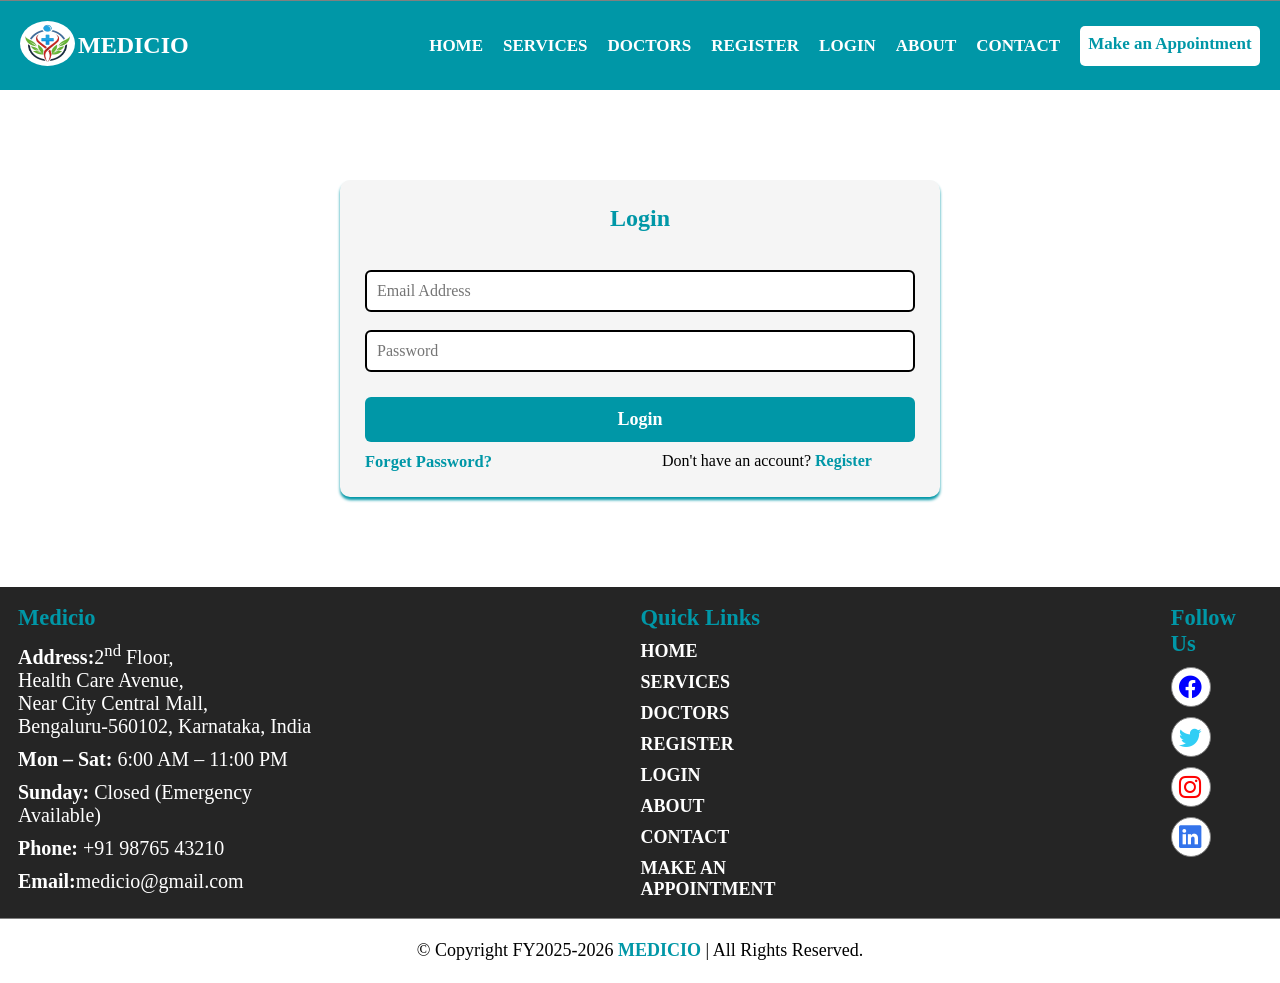
<file: login.html>
<!DOCTYPE html>
<html lang="en">
<head>
<meta charset="UTF-8">
<meta name="viewport" content="width=device-width, initial-scale=1.0">
<title>MediCio|LOGIN</title>
<link rel="stylesheet" href="style.css">
<link rel="shortcut icon" href="gallery/medicio-favicon-1.png">
<link rel="stylesheet" href="https://cdn.jsdelivr.net/npm/bootstrap-icons@1.13.1/font/bootstrap-icons.min.css">
<link rel="stylesheet"href="https://cdnjs.cloudflare.com/ajax/libs/font-awesome/6.5.0/css/all.min.css">
</head>
<body>
 <!--Header Section-->
<header class="header">
  <div class="logo-title">
    <a href="index.html">
      <img src="gallery/healthcare-logo1.png" alt="healthcare" class="logo">
    </a>
    <h2>MEDICIO</h2>
  </div>

  <!-- Hamburger Icon (Mobile only) -->
  <div class="hamburger" onclick="toggleMenu()">
    <i class="fa fa-bars"></i>
  </div>

  <nav class="nav" id="mobileNav">
    <a href="index.html">HOME</a>
    <a href="services.html">SERVICES</a>
    <a href="doctors.html">DOCTORS</a>
    <a href="registerpage.html" id="registerLink">REGISTER</a>
    <a href="login.html" id="loginLink">LOGIN</a>
    <a href="about.html">ABOUT</a>
    <a href="contact.html">CONTACT</a>

    <!-- User Dropdown -->
    <div class="user-dropdown" id="userDropdown">
      <span class="user-name">
        Welcome, <span id="navUsername"></span> ▼
      </span>
      <div class="dropdown-menu">
        <a href="profile.html">User Profile</a>
        <a href="#" onclick="logout()">Logout</a>
      </div>
    </div>

    <div class="make">
      <a href="appointment.html" style="color:#0097A7;font-weight:bold;">
        Make an Appointment
      </a>
    </div>
  </nav>
</header> 

<!--Login Page-->
<div class="login-container">
    <h2>Login</h2>
    <form id="loginform">
        <input id="uemail" type="email" class="login-input" placeholder="Email Address" required>
        <input id="upass" type="password" class="login-input" placeholder="Password" required>

        <button type="submit" class="login-btn">Login</button>
    <div class="fp-login">
        <p class="login-fp" onclick="openForgotPopup()">Forget Password?</p>
        <p class="login-register-link">
         Don't have an account? <a href="registerpage.html">Register</a></p>
     </div>
    </form>
</div>

<!-- Forgot Password Popup -->
<div class="popup" id="forgotPopup">
<div class="popup-content">
    <h3>Reset Password</h3>
    <input type="email" id="fpEmail" placeholder="Enter your registered email" class="login-input">
    <input type="password" id="fpNewPassword" placeholder="New Password" class="login-input">
    <input type="password" id="fpConfirmPassword" placeholder="Confirm New Password" class="login-input">
    <button onclick="resetPassword()">Reset Password</button>
    <button onclick="closeForgotPopup()" class="cancel-btn">Cancel</button>
  </div>
</div>

<!--Footer Section-->
 <footer class="footer">
        <div class="footr-content">
        <h2 style="color: #0097A7;">Medicio</h2>
        <p><b class="footer-text">Address:</b>2<sup>nd</sup> Floor,<br>Health Care Avenue,<br>
         Near City Central Mall,<br>
         Bengaluru-560102, Karnataka, India</p>
        <p><b>Mon – Sat:</b> 6:00 AM – 11:00 PM</p>
        <p><b>Sunday:</b> Closed (Emergency Available)</p>
        <p><b>Phone:</b> +91 98765 43210</p>
        <p><b>Email:</b>medicio@gmail.com</p>
       
       </div>

       <div class="footr-content">
        <h2 style="color: #0097A7;">Quick Links</h2>
        <a href="index.html">HOME</a>
        <a href="services.html">SERVICES</a>
        <a href="doctors.html">DOCTORS</a>
        <a href="registerpage.html">REGISTER</a>
        <a href="login.html">LOGIN</a>
        <a href="about.html">ABOUT</a>
        <a href="contact.html">CONTACT</a>
        <a href="appointment.html">MAKE AN APPOINTMENT</a>
       </div>

       <div class="footr-content">
        <h2 style="color:#0097A7;">Follow Us</h2>
       <h2> <i class="bi bi-facebook" style="color: blue;"></i></h2>
       <h2><i class="bi bi-twitter" style="color:#31cef5;"></i></h2>
       <h2><i class="bi bi-instagram" style="color: red;"></i></h2>
       <h2><i class="bi bi-linkedin" style="color: #3474eb;"></i></h2>
       </div>
    </footer>
    <div class="footer-2">
       <p> &copy; Copyright FY2025-2026 <b style="color: #0097A7;">MEDICIO</b> | All Rights Reserved.</p>
    </div>

<!---JavaScript for login page-->
<script>
    document.getElementById("loginform").addEventListener("submit", function(event) {
    event.preventDefault();

    let email = document.getElementById("uemail").value;
    let password = document.getElementById("upass").value;

    let storedEmail = localStorage.getItem("email");
    let storedPass = localStorage.getItem("upass");
    let storedUsername = localStorage.getItem("username");

    if (email === storedEmail && password === storedPass) {

        localStorage.setItem("loggedInUser", storedUsername);
        localStorage.setItem("isLoggedIn", "true");

        alert("Login Successfully!");
        window.location.href = "index.html";

    } else {
        alert("Login Failed! Please check your email or password.");
    }
});

function toggleMenu() {
  document.getElementById("mobileNav").classList.toggle("active");
}

//<----This JS Logic is for Reset Password---->
function openForgotPopup() {
  document.getElementById("forgotPopup").style.display = "flex";
}

function closeForgotPopup() {
  document.getElementById("forgotPopup").style.display = "none";
}

function resetPassword() {
  const emailInput = document.getElementById("fpEmail").value;
  const newPass = document.getElementById("fpNewPassword").value;
  const confirmPass = document.getElementById("fpConfirmPassword").value;

  const storedEmail = localStorage.getItem("email");

  if (!emailInput || !newPass || !confirmPass) {
    alert("Please fill all required fields.");
    return;
  }

  if (emailInput !== storedEmail) {
    alert("No account found with this email.");
    return;
  }

  if (newPass !== confirmPass) {
    alert("Password and Confirm Password do not match!");
    return;
  }

  localStorage.setItem("upass", newPass);

  alert("Password updated successfully!");
  closeForgotPopup();

  document.getElementById("fpEmail").value = "";
  document.getElementById("fpNewPassword").value = "";
  document.getElementById("fpConfirmPassword").value = "";
}

</script>
</body>
</html>
</file>
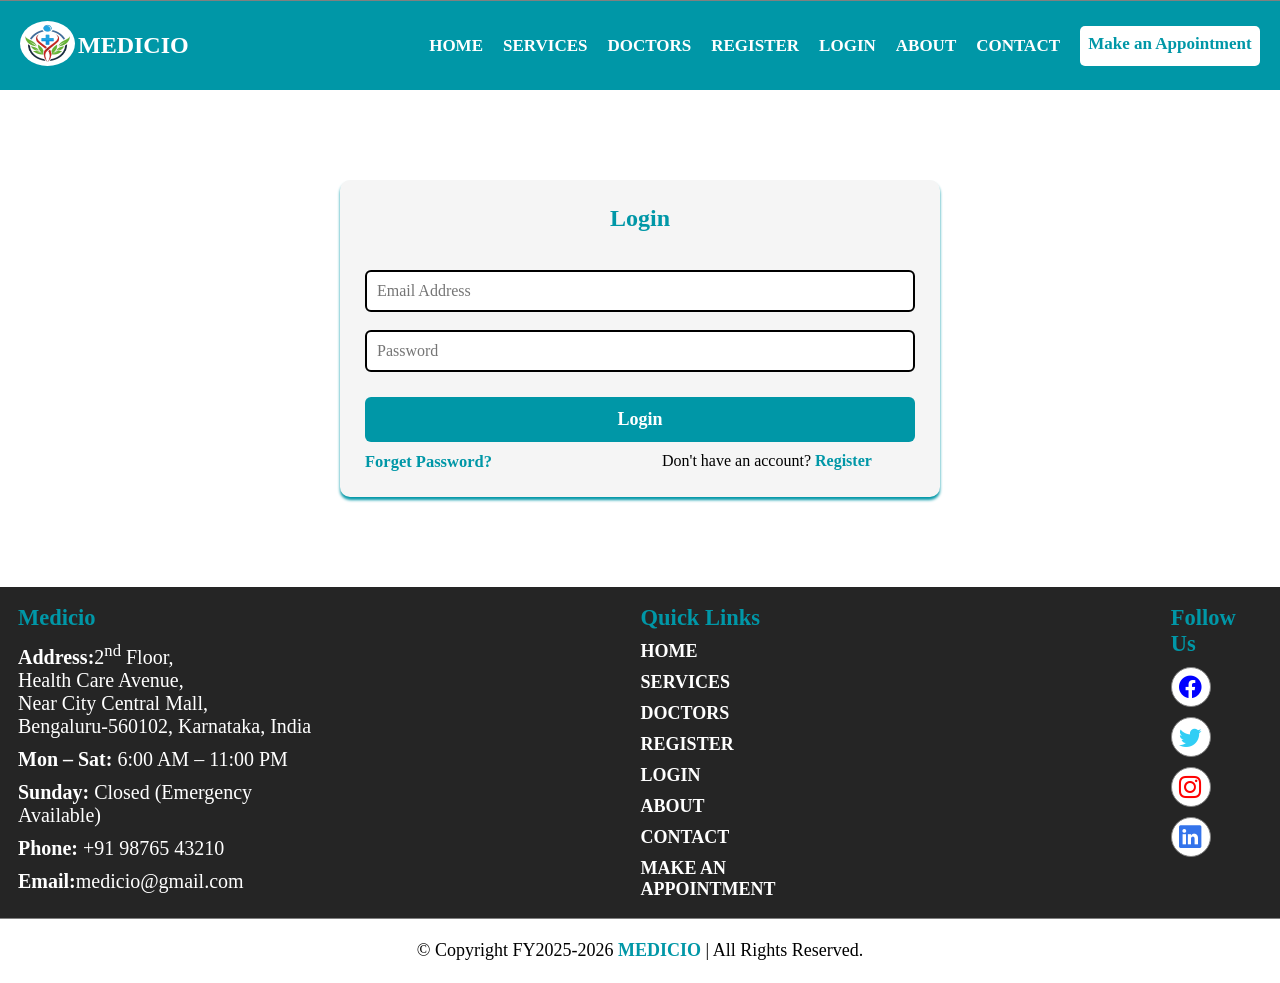
<file: profile.html>
<!DOCTYPE html>
<html lang="en">
<head>
    <meta charset="UTF-8">
    <meta name="viewport" content="width=device-width, initial-scale=1.0">
    <title>MediCio|PROFILE</title>
    <link rel="stylesheet" href="style.css">
    <link rel="shortcut icon" href="gallery/medicio-favicon-1.png">
    <link rel="stylesheet" href="https://cdnjs.cloudflare.com/ajax/libs/font-awesome/6.5.0/css/all.min.css">
</head>
<body class="profile-body">
<div class="profile-container">
  <div class="profile-header">
    <div class="profile-avatar">
      <i class="fa fa-user"></i>
    </div>
    <h2 id="profileName">Welcome, User</h2>
  </div>
  <!-- Appointment Details -->
  <div class="profile-card">
    <h3>Your Appointment Details</h3>

    <div class="profile-row">
      <span>Name:-</span>
      <span id="pName">—</span>
    </div>

    <div class="profile-row">
      <span>Email:-</span>
      <span id="pEmail">—</span>
    </div>

    <div class="profile-row">
      <span>Phone:-</span>
      <span id="pPhone">—</span>
    </div>

    <div class="profile-row">
      <span>Date:-</span>
      <span id="pDate">—</span>
    </div>

    <div class="profile-row">
      <span>City:-</span>
      <span id="pCity">—</span>
    </div>

    <div class="profile-row">
      <span>Doctor:-</span>
      <span id="pDoctor">—</span>
    </div>

    <div class="profile-row message-row">
      <span>Message:-</span>
      <span id="pMessage">—</span>
    </div>
  </div>

</div>

<script>

const username = localStorage.getItem("loggedInUser");
document.getElementById("profileName").textContent =
  `Welcome, ${username}`;

if (!username) {
  window.location.href = "login.html";
}

const appointment = JSON.parse(
  localStorage.getItem(`appointment_${username}`)
);

if (appointment) {
  document.getElementById("pName").textContent = appointment.name;
  document.getElementById("pEmail").textContent = appointment.email;
  document.getElementById("pPhone").textContent = appointment.phone;
  document.getElementById("pDate").textContent = appointment.date;
  document.getElementById("pCity").textContent = appointment.city;
  document.getElementById("pDoctor").textContent = appointment.doctor;
  document.getElementById("pMessage").textContent = appointment.message || "—";
} else {
  document.querySelector("profile-appointment").innerHTML =
    "<p>No appointment booked yet.</p>";
}
</script>

</body>
</html>
</file>
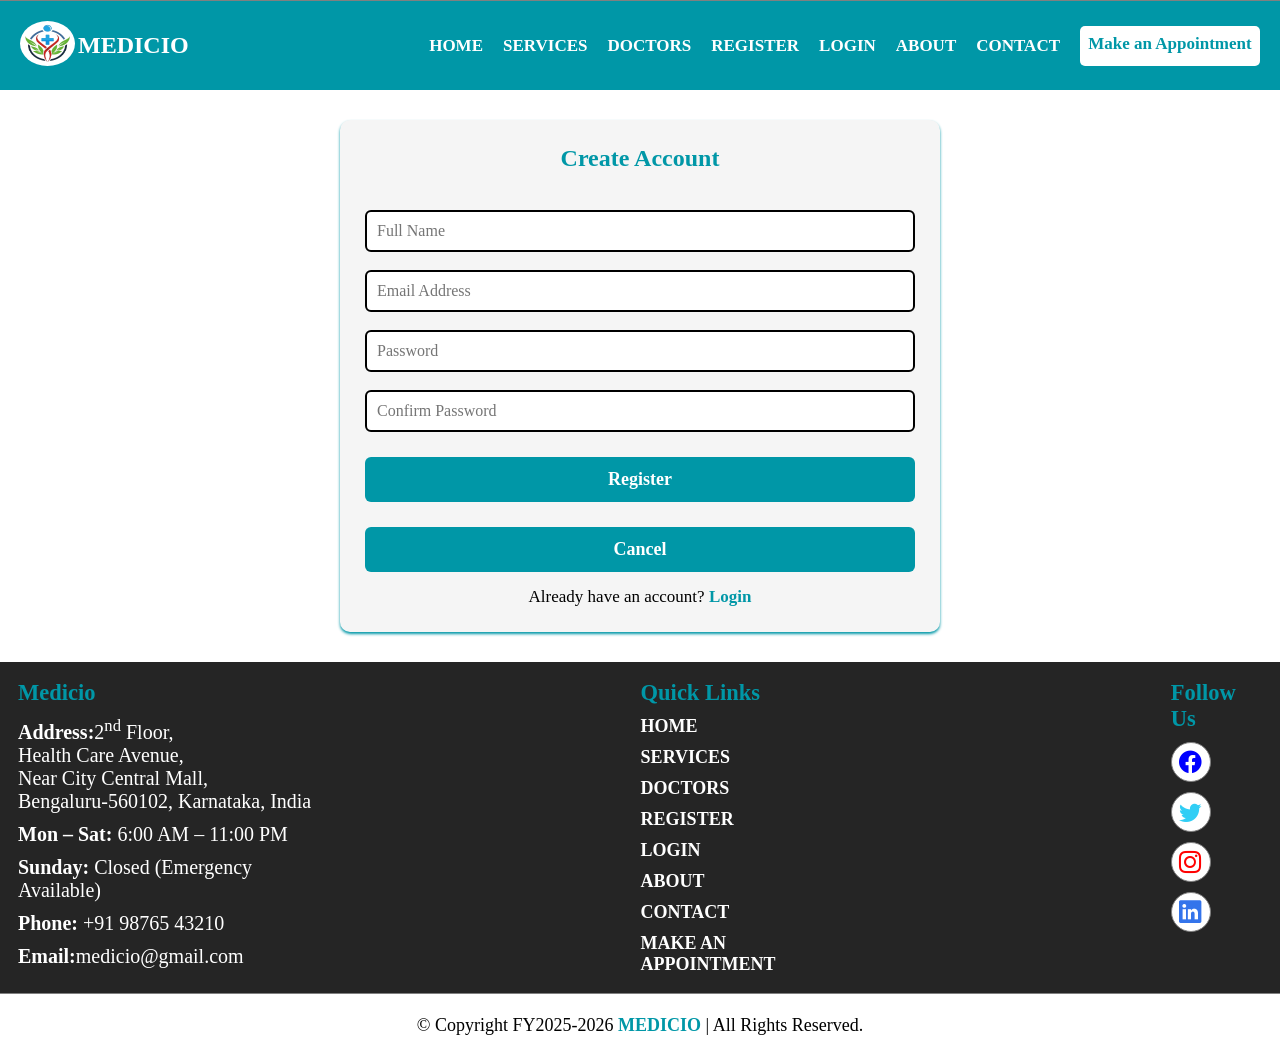
<file: registerpage.html>
<!DOCTYPE html>
<html lang="en">
<head>
<meta charset="UTF-8">
<meta name="viewport" content="width=device-width, initial-scale=1.0">
<title>MediCio|REGISTER</title>
<link rel="stylesheet" href="style.css">
<link rel="shortcut icon" href="gallery/medicio-favicon-1.png">
<link rel="stylesheet" href="https://cdn.jsdelivr.net/npm/bootstrap-icons@1.13.1/font/bootstrap-icons.min.css">
<link rel="stylesheet"href="https://cdnjs.cloudflare.com/ajax/libs/font-awesome/6.5.0/css/all.min.css">
</head>
<body>
<!--Header Section-->
<header class="header">
  <div class="logo-title">
    <a href="index.html">
      <img src="gallery/healthcare-logo1.png" alt="healthcare" class="logo">
    </a>
    <h2>MEDICIO</h2>
  </div>

  <!-- Hamburger Icon (Mobile only) -->
  <div class="hamburger" onclick="toggleMenu()">
    <i class="fa fa-bars"></i>
  </div>

  <nav class="nav" id="mobileNav">
    <a href="index.html">HOME</a>
    <a href="services.html">SERVICES</a>
    <a href="doctors.html">DOCTORS</a>
    <a href="registerpage.html" id="registerLink">REGISTER</a>
    <a href="login.html" id="loginLink">LOGIN</a>
    <a href="about.html">ABOUT</a>
    <a href="contact.html">CONTACT</a>

    <!-- User Dropdown -->
    <div class="user-dropdown" id="userDropdown">
      <span class="user-name">
        Welcome, <span id="navUsername"></span> ▼
      </span>
      <div class="dropdown-menu">
        <a href="profile.html">User Profile</a>
        <a href="#" onclick="logout()">Logout</a>
      </div>
    </div>

    <div class="make">
      <a href="appointment.html" style="color:#0097A7;font-weight:bold;">
        Make an Appointment
      </a>
    </div>
  </nav>
</header>

<!--Register page-->
<div class="register-container" >
    <h2>Create Account</h2>
  <form id="registerform">
        <input id="username" type="text" class="reg-input" placeholder="Full Name" required>
        <input id="uemail"  type="email" class="reg-input" placeholder="Email Address" required>
        <input id="upass" type="password" class="reg-input" placeholder="Password" required>
        <input id="ucpass" type="password" class="reg-input" placeholder="Confirm Password" required>

        <button  type="submit"  class="register-btn">Register</button>
         <button  type="reset"  class="register-btn">Cancel</button>
         
        <p class="reg-login-link">
            Already have an account? <a href="login.html">Login</a>
        </p>
  </form>
</div>

<!--Footer Section-->
 <footer class="footer">
        <div class="footr-content">
        <h2 style="color: #0097A7;">Medicio</h2>
        <p><b class="footer-text">Address:</b>2<sup>nd</sup> Floor,<br>Health Care Avenue,<br>
         Near City Central Mall,<br>
         Bengaluru-560102, Karnataka, India</p>
        <p><b>Mon – Sat:</b> 6:00 AM – 11:00 PM</p>
        <p><b>Sunday:</b> Closed (Emergency Available)</p>
        <p><b>Phone:</b> +91 98765 43210</p>
        <p><b>Email:</b>medicio@gmail.com</p>
       
       </div>

       <div class="footr-content">
        <h2 style="color: #0097A7;">Quick Links</h2>
        <a href="index.html">HOME</a>
        <a href="services.html">SERVICES</a>
        <a href="doctors.html">DOCTORS</a>
        <a href="registerpage.html">REGISTER</a>
        <a href="login.html">LOGIN</a>
        <a href="about.html">ABOUT</a>
        <a href="contact.html">CONTACT</a>
        <a href="appointment.html">MAKE AN APPOINTMENT</a>
       </div>

       <div class="footr-content">
        <h2 style="color:#0097A7;">Follow Us</h2>
       <h2> <i class="bi bi-facebook" style="color: blue;"></i></h2>
       <h2><i class="bi bi-twitter" style="color:#31cef5;"></i></h2>
       <h2><i class="bi bi-instagram" style="color: red;"></i></h2>
       <h2><i class="bi bi-linkedin" style="color: #3474eb;"></i></h2>
       </div>
    </footer>
    <div class="footer-2">
       <p> &copy; Copyright FY2025-2026 <b style="color: #0097A7;">MEDICIO</b> | All Rights Reserved.</p>
    </div>

<!---JavaScript for Register page---->
<script>
document.getElementById("registerform").addEventListener("submit", function(event) {
    event.preventDefault();

    let username = document.getElementById("username").value;
    let email = document.getElementById("uemail").value;
    let password = document.getElementById("upass").value;
    let confirmpassword = document.getElementById("ucpass").value;

    if (password !== confirmpassword) {
        alert("Password and Confirm Password do not match!");
        return;
    }

    localStorage.setItem("username", username);
    localStorage.setItem("email", email);  
    localStorage.setItem("upass", password);

    alert("Registration Successful!");
    window.location.href = "login.html";
});

function toggleMenu() {
  document.getElementById("mobileNav").classList.toggle("active");
}


</script>
</body>
</html>
</file>
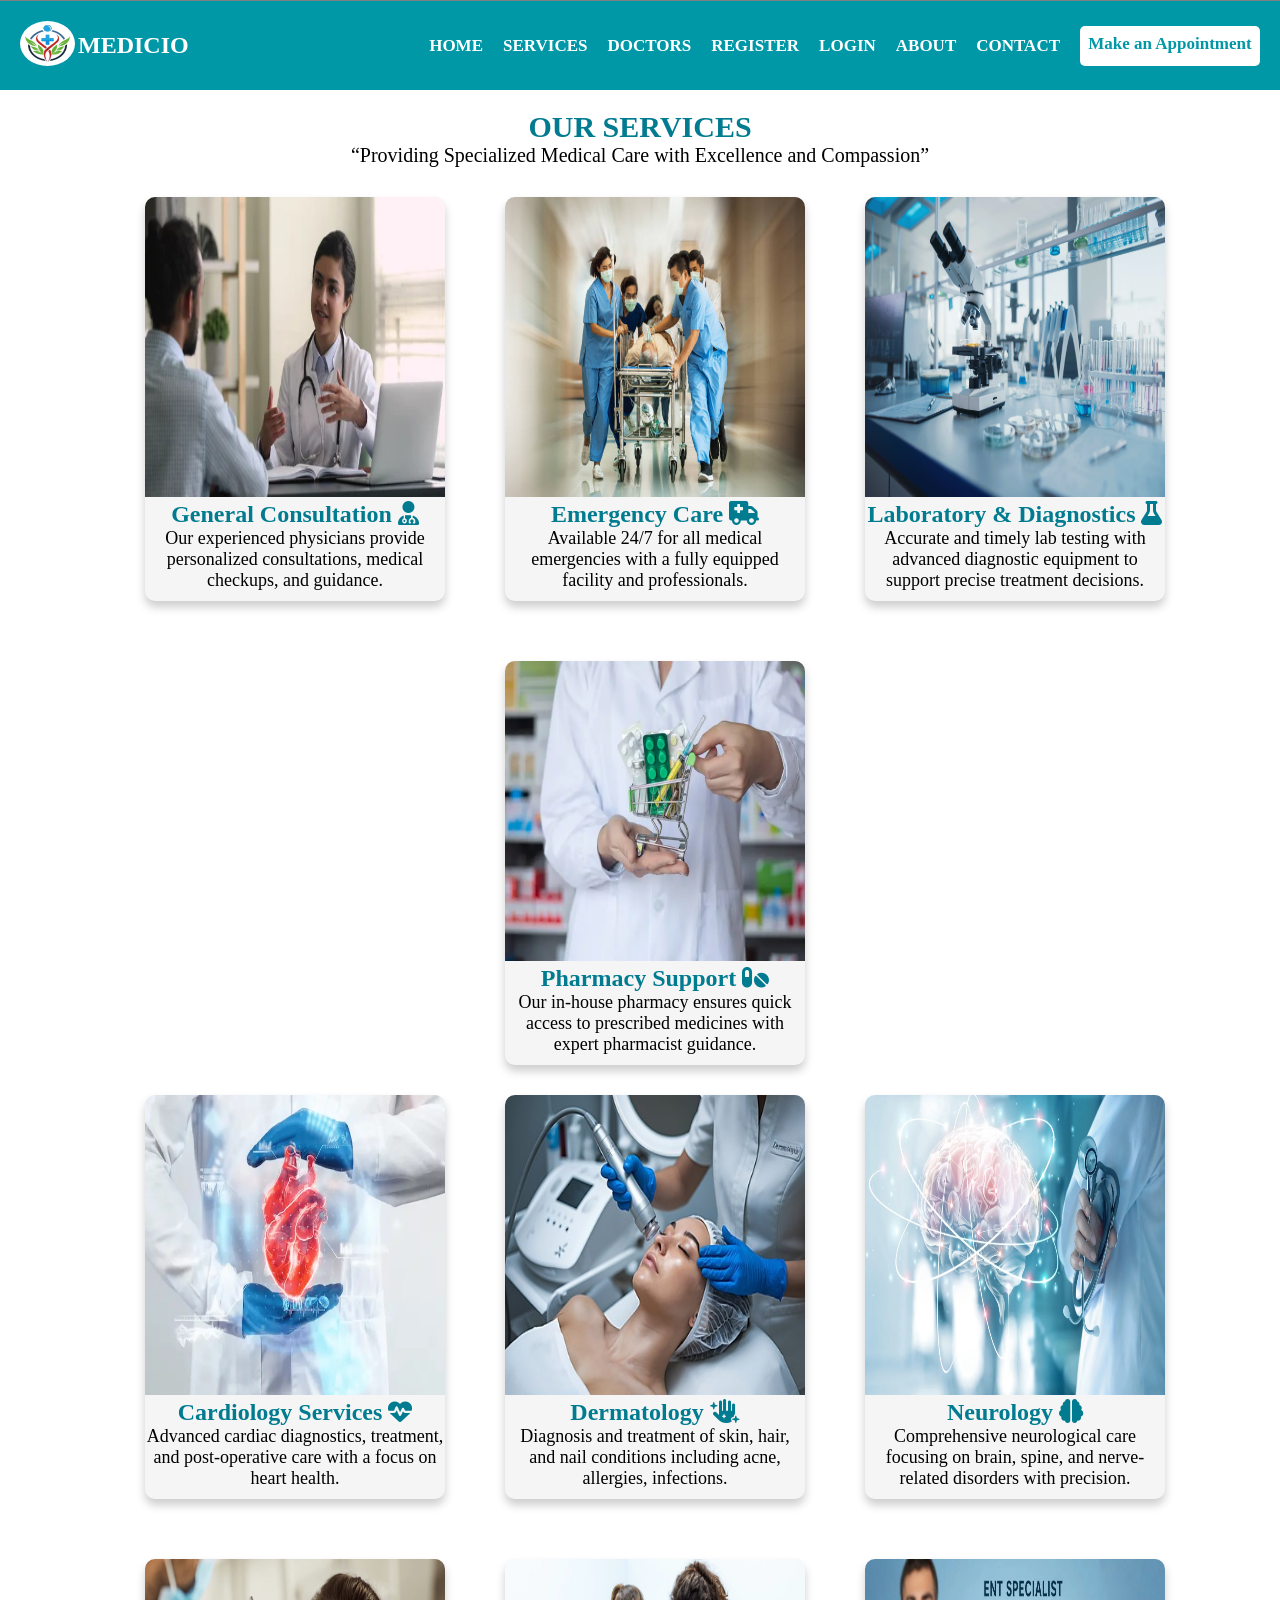
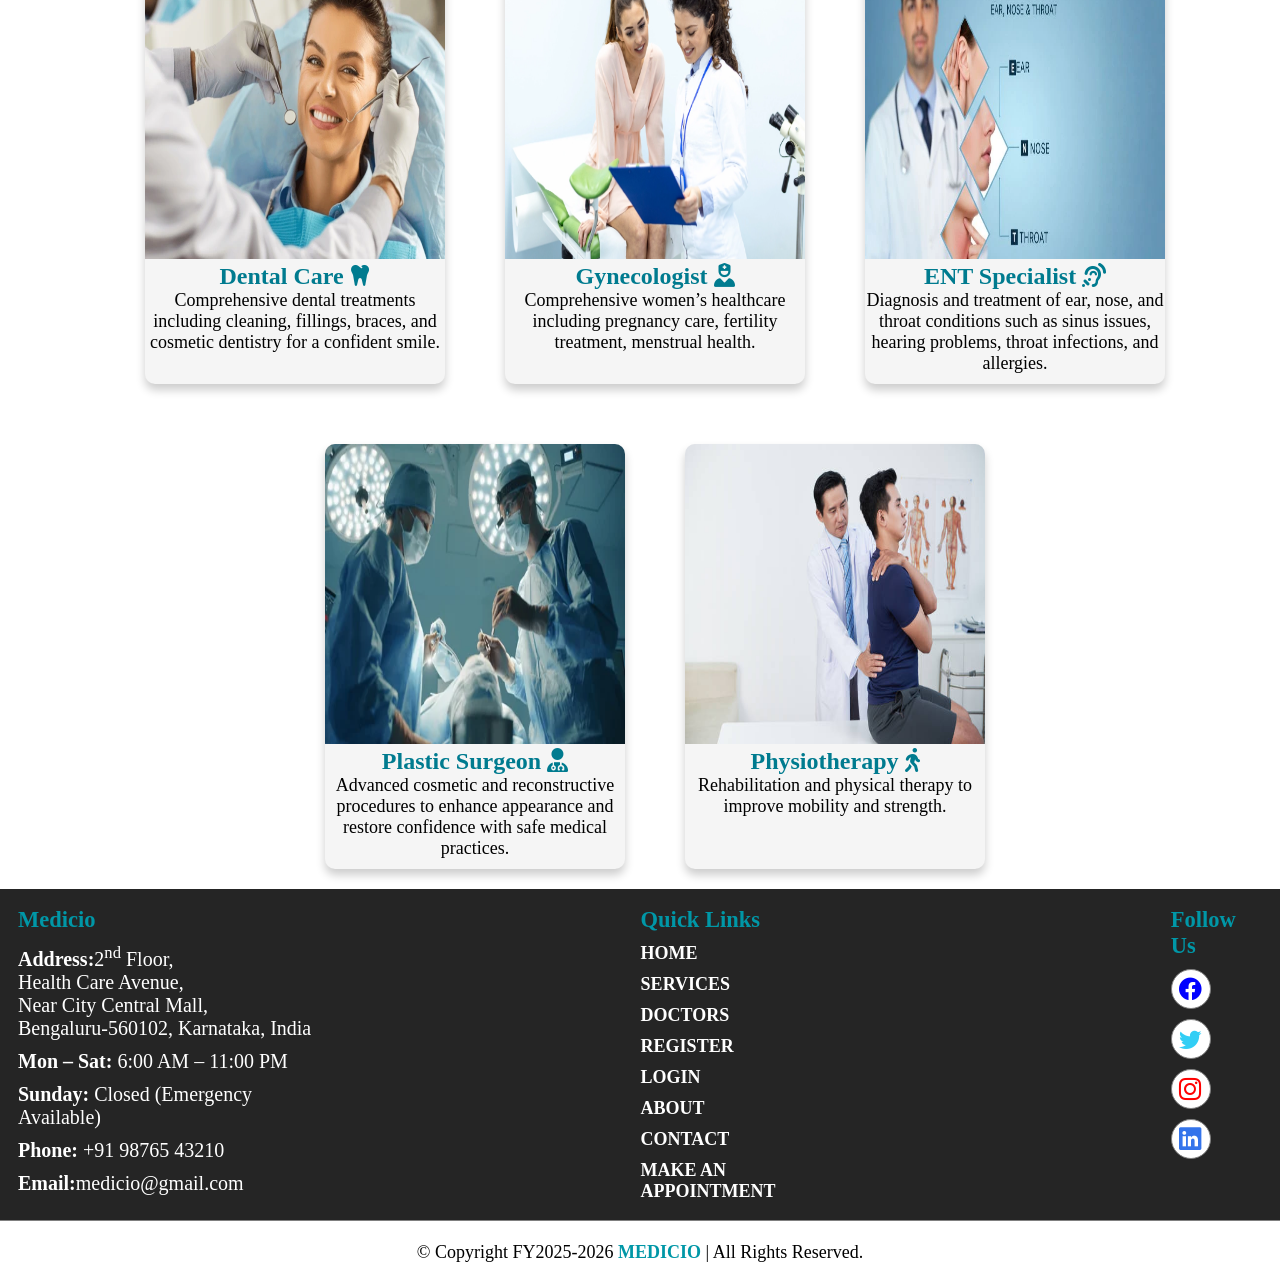
<file: services.html>
<!DOCTYPE html>
<html lang="en">
<head>
    <meta charset="UTF-8">
    <meta name="viewport" content="width=device-width, initial-scale=1.0">
    <title>MediCio|SERVICES</title>
    <link rel="stylesheet" href="style.css">
    <link rel="shortcut icon" href="gallery/medicio-favicon-1.png">
    <link rel="stylesheet" href="https://cdn.jsdelivr.net/npm/bootstrap-icons@1.13.1/font/bootstrap-icons.min.css">
    <link rel="stylesheet" href="https://cdnjs.cloudflare.com/ajax/libs/font-awesome/6.5.0/css/all.min.css">
</head>
<body>
<!--Header Section-->
<header class="header">
  <div class="logo-title">
    <a href="index.html">
    <img src="gallery/healthcare-logo1.png" alt="healthcare" class="logo">
    </a>
    <h2>MEDICIO</h2>
  </div>

<!-- Hamburger Icon (Mobile only) -->
  <div class="hamburger" onclick="toggleMenu()">
    <i class="fa fa-bars"></i>
  </div>

  <nav class="nav" id="mobileNav">
    <a href="index.html">HOME</a>
    <a href="services.html">SERVICES</a>
    <a href="doctors.html">DOCTORS</a>
    <a href="registerpage.html" id="registerLink">REGISTER</a>
    <a href="login.html" id="loginLink">LOGIN</a>
    <a href="about.html">ABOUT</a>
    <a href="contact.html">CONTACT</a>

<!-- User Dropdown -->
    <div class="user-dropdown" id="userDropdown">
      <span class="user-name">
        Welcome, <span id="navUsername"></span> ▼
      </span>
      <div class="dropdown-menu">
        <a href="profile.html">User Profile</a>
        <a href="#" onclick="logout()">Logout</a>
      </div>
    </div>

    <div class="make">
      <a href="appointment.html" style="color:#0097A7;font-weight:bold;">
        Make an Appointment
      </a>
    </div>
  </nav>
</header>
    <!--Services Section-->
    <h2 class="service-h2">OUR SERVICES</h2>
    <p class="service-p">“Providing Specialized Medical Care with Excellence and Compassion”</p>
    <section class="card-container-service"> <!--Section-1-->
    <div class="card-service"> <!--Card-1-->
        <img src="service img\service1.png" alt="Doctor-1">
        <h2>General Consultation <i class="fa-solid fa-user-doctor"></i></h2>
        <p>Our experienced physicians provide personalized consultations, medical checkups, and guidance. </p>
    </div>
    <div class="card-service"> <!--Card-2-->
        <img src="service img\service2.png" alt="Doctor-1">
        <h2>Emergency Care <i class="fas fa-ambulance"></i>
        </h2>
        <p>Available 24/7 for all medical emergencies with a fully equipped facility and  professionals.</p>
    </div>
    <div class="card-service"> <!--Card-3-->
        <img src="service img\service3.png" alt="Doctor-1">
        <h2>Laboratory & Diagnostics <i class="fas fa-flask"></i>
        </h2>
        <p>Accurate and timely lab testing with advanced diagnostic equipment to support precise treatment decisions.</p>
    </div>
    <div class="card-service"> <!--Card-4-->
        <img src="service img\service8.png" alt="Doctor-1">
        <h2>Pharmacy Support <i class="fas fa-pills"></i>
        </h2>
        <p>Our in-house pharmacy ensures quick access to prescribed medicines with expert pharmacist guidance.</p>
    </div>
    </section>

     <section class="card-container-service1"> <!--Section-2-->
    <div class="card-service1"> <!--Card-1-->
        <img src="service img\service5.png" alt="Doctor-1">
        <h2>Cardiology Services <i class="fas fa-heartbeat"></i></h2>
        <p>Advanced cardiac diagnostics, treatment, and post-operative care with a focus on  heart health.</p>
    </div>
    <div class="card-service1"> <!--Card-2-->
        <img src="service img\service6.png" alt="Doctor-1">
        <h2>Dermatology  <i class="fas fa-hand-sparkles"></i></h2>
        <p>Diagnosis and treatment of skin, hair, and nail conditions including acne, 
            allergies, infections.</p>
    </div>
    <div class="card-service1"> <!--Card-3-->
        <img src="service img\service7.png" alt="Doctor-1">
        <h2>Neurology <i class="fas fa-brain"></i></h2>
        <p>Comprehensive neurological care focusing on brain, spine, and nerve-related disorders with precision.</p>
    </div>
    <div class="card-service1"> <!--Card-4-->
        <img src="service img\service4.png" alt="Doctor-1">
        <h2>Dental Care <i class="fas fa-tooth"></i></h2>
        <p>Comprehensive dental treatments including cleaning, fillings, braces, and cosmetic dentistry for a confident smile.</p>
    </div>
    <div class="card-service1"> <!--Card-5-->
        <img src="service img\service-9.png" alt="Doctor-1">
        <h2>Gynecologist <i class="fa-solid fa-user-nurse"></i></h2>
        <p>Comprehensive women’s healthcare including pregnancy care, fertility treatment, menstrual health.</p>
    </div>
    <div class="card-service1"> <!--Card-6-->
        <img src="service img\service10.pgn" alt="Doctor-1">
        <h2>ENT Specialist <i class="fa-solid fa-ear-listen"></i></h2>
        <p>Diagnosis and treatment of ear, nose, and throat conditions such as sinus issues, hearing problems, throat infections, and allergies.</p>
    </div>
    <div class="card-service1"> <!--Card-7-->
        <img src="service img\service11.png" alt="Doctor-1">
        <h2>Plastic Surgeon <i class="fa-solid fa-user-doctor"></i></h2>
        <p>Advanced cosmetic and reconstructive procedures to enhance appearance and restore confidence with safe medical practices.</p>
    </div>
     <div class="card-service1"> <!--Card-8-->
        <img src="service img\service12.png" alt="Doctor-1">
        <h2>Physiotherapy <i class="fas fa-walking"></i>
        </h2>
        <p>Rehabilitation and physical therapy to improve mobility and strength.</p>
    </div>
    </section>


    <!--Footer Section-->
    <footer class="footer">
        <div class="footr-content">
        <h2 style="color: #0097A7;">Medicio</h2>
        <p><b class="footer-text">Address:</b>2<sup>nd</sup> Floor,<br>Health Care Avenue,<br>
         Near City Central Mall,<br>
         Bengaluru-560102, Karnataka, India</p>
        <p><b>Mon – Sat:</b> 6:00 AM – 11:00 PM</p>
        <p><b>Sunday:</b> Closed (Emergency Available)</p>
        <p><b>Phone:</b> +91 98765 43210</p>
        <p><b>Email:</b>medicio@gmail.com</p>
       
       </div>

       <div class="footr-content">
        <h2 style="color: #0097A7;">Quick Links</h2>
        <a href="index.html">HOME</a>
        <a href="services.html">SERVICES</a>
        <a href="doctors.html">DOCTORS</a>
        <a href="registerpage.html">REGISTER</a>
        <a href="login.html">LOGIN</a>
        <a href="about.html">ABOUT</a>
        <a href="contact.html">CONTACT</a>
        <a href="appointment.html">MAKE AN APPOINTMENT</a>
       </div>

       <div class="footr-content">
        <h2 style="color:#0097A7;">Follow Us</h2>
       <h2> <i class="bi bi-facebook" style="color: blue;"></i></h2>
       <h2><i class="bi bi-twitter" style="color:#31cef5;"></i></h2>
       <h2><i class="bi bi-instagram" style="color: red;"></i></h2>
       <h2><i class="bi bi-linkedin" style="color: #3474eb;"></i></h2>
       </div>
    </footer>
    <div class="footer-2">
       <p> &copy; Copyright FY2025-2026 <b style="color: #0097A7;">MEDICIO</b> | All Rights Reserved.</p>
    </div>

<script>
  const username = localStorage.getItem("loggedInUser");
  const registerLink = document.getElementById("registerLink");
  const loginLink = document.getElementById("loginLink");
  const userDropdown = document.getElementById("userDropdown");
  const navUsername = document.getElementById("navUsername");

  if (username) {
    navUsername.textContent = username;
    userDropdown.style.display = "block";
    registerLink.style.display = "none";
    loginLink.style.display = "none";
  }

  function logout() {
    localStorage.removeItem("loggedInUser");
    window.location.href = "index.html";
  }

   function toggleMenu() {
  document.getElementById("mobileNav").classList.toggle("active");
}
</script>
</body>
</html>
</file>
<file: style.css>
*{
    margin: 0;
    padding: 0;
    box-sizing: border-box;
    font-family: 'Times New Roman', Times, serif;

}
.hamburger {
  display: none;
}
.header{    /* CSS for Header section & index.html page*/
    display: flex;
    justify-content: space-between;
    padding: 20px 20px;
    background-color: #0097A7;
    color: white;
    border-top: 1px solid gray;
}
/* Add this to your style.css */
@keyframes fadeIn {
  from { opacity: 0; transform: translateY(-20px); }
  to { opacity: 1; transform: translateY(0); }
}

.main-animation{
  animation: fadeIn 1s ease-in-out;
  
}

.logo-title{
    display: flex;
    align-items: center;
    gap:3px;
}
.logo{
    width: 55px;
    height: 45px;
    background-color: white;
    border-radius: 50%;
}
.footer{  /* CSS for footer section*/
    position:relative;
    bottom: 0px;
    width: 100%;
    text-align: center;
    font-size: 15px;
    background-color:rgba(0, 0, 0, 0.854);
    color: white;
    padding: 10px 10px;  
    border-bottom: 1px solid gray;
    display: flex;
    justify-content: space-around; 
    gap: 300px;
}
 .footr-content{
    padding: 8px;
    text-align: left; 
 }
 .footr-content p{
    font-size: 20px;
    margin-top: 10px; 
 }
 .footr-content a{
    display: block;
    text-decoration: none;
    color:white;
    margin-top:10px;
    font-weight: bold;
    font-size: 18px;
 }
 .footr-content a:hover{
    color: #0097A7;
    text-decoration: underline;
 }
 .footr-content i{
    display: flex;
    justify-content: center;
    margin-top: 10px;
    border: 1px solid gray;
    width: 40px;
    height: 40px;
    padding:8px 2px 2px 2px;  
    border-radius: 50%;
    background-color: #ffffff;
 }
  
.footer-2{
    bottom: 0px;
    margin-top: 0px;
    padding: 2px;
    display: inline;
    justify-content: center;
    text-align: center;
    width: 100%;
    font-size: 18px;    
}
.nav{
    display: flex;
    justify-content: center;
    gap: 20px;
    align-items: center;

}
.nav a{
    position: relative;
    text-decoration: none;
    color: white;
    font-size: 17px;
    font-weight: 550;
}
 nav a::after{
    content: "";
    position: absolute; 
    background-color:rgb(255, 253, 253);
    height: 3px;
    width: 0;
    left: 0;
    bottom: -5px;
    transition: 0.3s;

}
 nav a:hover::after{
    width: 100%;
    cursor: pointer;
}
.make{
    border: 0px solid #33B5B7;
    background-color: white;
    width: 180px;
    height: 40px;
    text-align: center;
    padding: 8px;
    border-radius: 5px;
}
/*CSS Code for main-section and text-overlay*/
.main-img {
    position: relative;
    width: 100%;
    height: 500px;
    overflow: hidden; 
}

.main-img img {
    width: 100%;
    height: 100%;
    object-fit: cover;
}

/* Overlay centered on image */
.text-overlay {
    position: absolute;
    top: 50%;
    left: 50%;
    transform: translate(-50%, -50%);

    width: 80%;
    height: auto;
    padding: 20px;

    text-align: center;
    line-height: 1.5;
    font-size: 20px;

    background-color: rgba(245, 245, 245, 0.95);
    border-top: 6px solid #33B5B7;
    border-radius: 9px;
    box-shadow: 0px 2px 3px black;
}

.text-overlay h4 {
    margin-top: 10px;
    font-size: 70px;
}

.text-overlay button {
    background-color: #33B5B7;
    margin-top: 25px;
    border: 1px solid black;
    width: 180px;
    height: 40px;
    color: black;
    font-size: 22px;
    border-radius: 14px;
}

.text-overlay button:hover {
    background-color: white;
    cursor: pointer;
}

/*Below CSS code is for infinite image scroll*/
.card-container { 
  width: 100%;
  overflow: hidden;
  margin: 20px 0;
}

.track {
  display: flex;
  flex-wrap: wrap;
  gap: 20px;
  width: max-content;
  animation: scroll 20s linear infinite;
}

.card {
 flex-shrink: 0;
 width: 300px;

}

.card img {
  width: 100%;
  height: 350px;
  object-fit: cover;
  border-radius: 8px;
}

@keyframes scroll {
  from {
    transform: translateX(0);
  }
  to {
    transform: translateX(-50%);
  }
}

.box{ /* CSS for box*/
    width: 100%;
    background-color: #33B5B7;
    text-align: center;
    border: 1px solid #33B5B7;
    color: white;
    margin-bottom: 10px;
    font-size: 25px;
    padding: 50px;
}
.box button{
    background-color: #33B5B7;
    border: 1px solid white;
    width: 250px;
    height: 50px;
    text-align: center;
    padding: auto;
    font-size: 18px;
    border-radius: 5px;
    margin-top: 50px;
    color: white;
}
.box button:hover{
    background-color: white; 
    color: #33B5B7;
    cursor: pointer;
}

/* CSS for Service Section & service.html page*/
.service-h2{
    text-align: center;
    margin-top: 20px;
    font-size: 30px;
    font-weight: bold;
    color:#007b8f;
}
.service-p{
    text-align: center;
    font-size:20px;
}
.card-container-service{ /* CSS for cards in Services*/ 
    display: flex;
    justify-content: center;
    flex-wrap: wrap;
    gap: 60px;
    margin: 30px 20px 20px 50px;  
}
.card-service{
    width: 300px;
    height: auto;
    background-color: whitesmoke;
    text-align: center;
    border-radius: 10px;
    padding-bottom: 10px;
    box-shadow: 0px 6px 10px rgba(0, 0, 0, 0.2);
    transition: transform 0.2s ease, background-color 0.2s ease;
}
.card-service img{
  width: 100%;
  height: 300px;
  border-top-left-radius: 10px;
  border-top-right-radius: 10px;
  border-bottom-left-radius: 0px;
  border-bottom-right-radius: 0px;
}
.card-service h2{
    color:#007b8f;
    font-weight: bold;
}
.card-service p{
    font-size: 18px;
}
.card-service:hover{
    background-color:azure;
    color: black;
    transform:scale(1.05);
    cursor: pointer;
   
}
.card-container-service1{ /* CSS for cards in Services*/
    display: flex;
    justify-content: center;
    flex-wrap: wrap;
    gap: 60px;
    margin: 30px 20px 20px 50px;
}

.card-service1{
    width: 300px;
    height: auto;
    background-color: whitesmoke;
    text-align: center;
    border-radius: 10px;
    padding-bottom: 10px;
    box-shadow: 0px 6px 10px rgba(0, 0, 0, 0.2);
    transition: transform 0.2s ease, background-color 0.2s ease;
}
.card-service1 img{
    width: 100%;
    height: 300px;
    border-top-left-radius: 10px;
    border-top-right-radius: 10px;
    border-bottom-left-radius: 0px;
    border-bottom-right-radius: 0px;
}
.card-service1 h2{
    color:#007b8f;
    font-weight: bold;
}
.card-service1 p{
    font-size: 18px;
}
.card-service1:hover{
    background-color:azure;
    color: black;
    transform:scale(1.05);
    cursor: pointer;   
}
/*CSS for Doctors section & doctor.html page*/
.doctor-h2{
  text-align: center;
  margin-top: 20px;
  font-size: 30px;
  font-weight: bold;
  color: #007b8f;
}
.doctor-p{
    text-align: center;
    font-size:20px;
}
.doctor-container{
    display: flex;
    justify-content: center;
    flex-wrap: wrap;
    gap: 40px;
    margin: 30px 20px 20px 50px;
}
.doctor-card{
    width: 300px;
    height: auto;
    background-color: whitesmoke;
    text-align: center;
    border-top-left-radius: 10px;
    border-top-right-radius: 10px;
    padding-bottom: 10px;
    box-shadow: 0px 2px 3px black;
    transition: transform 0.2s ease, background-color 0.2s ease;
}
.doctor-card h3{
   font-size: 20px;
}
.doctor-card p{
    text-align: start;
    line-height: 20px;
    font-size: 17px;
    text-indent: 4px;
}
.doctor-card img{
  width: 100%;
  height: 300px;
  border-top-left-radius: 10px;
  border-top-right-radius: 10px;
  border-bottom-left-radius: 0px;
  border-bottom-right-radius: 0px;
}
.doctor-card:hover{
    transform: scale(1.05);
    background-color: #33B5B7;
    color: white;
    cursor: pointer;
}

/*CSS for About section & About.html page*/
.about-img{
    float: left;
    margin: 20px 10px 10px 20px;
    margin-right: 10px;
    margin-left: 20px; 
}
div img{
   width: 600px;
   height: 350px;
   border-radius: 10px;
}
.about-text{
    margin-top: 20px;
    font-size: 20px;
}
.about-text h2{
  color: #007b8f;
}
.us-container{
 display: flex;
 justify-content:center;
 flex-wrap: wrap;
 gap:40px;
 margin-top: 50px;
 margin-bottom: 15px;
 text-align: center;
 
}
.us-card{
  width: 200px;
  background-color: whitesmoke;
  border: 1px solid white;
  padding: 15px;
  border-radius: 10px;
  box-shadow: 0px 2px 3px black;
}
/*CSS for Contact Section & contact.html page*/
.contact-info{
   float: left;
   margin-right: 60px;
}
.contact-address{
    border: 1px solid white;
    width: 550px;
    padding: 50px 20px;
    margin-top: 20px;
    margin-left: 150px;
    box-shadow: 0px 2px 3px black;
    text-align: center;
    border-radius: 5px;
    background-color: whitesmoke;
}
.contact-address p{
    font-size: 18px;
}
.contact-address h2:hover{
    color: red;
    cursor: pointer;
}
.call-email{
    display: flex;
    flex-wrap: wrap;
    gap: 2px;
}
.contact-call{
    border: 1px solid white;
    width: 250px;
    padding: 50px 20px;
    margin-top: 10px;
    margin-left: 150px;
    box-shadow: 0px 2px 3px black;
    text-align: center;
    background-color: whitesmoke;
    border-radius: 5px;
}
.contact-call p{
    font-size: 18px;
}
.contact-call h2:hover{
    color: green;
    cursor: pointer;
}
.contact-email{
    border: 1px solid white;
    width: 250px;
    padding: 50px 20px;
    margin-top: 10px;
    margin-left: 50px;
    box-shadow: 0px 2px 3px black;
    text-align: center;
    background-color: whitesmoke;
    border-radius: 5px;
}
.contact-email p{
    font-size: 18px;
}
.contact-email h2:hover{
    color: red;
    cursor: pointer;
}

.contact-us{
    display: flex;
    flex-wrap: wrap;
    width: 600px;
    height: 390px;
    margin-top: 20px;
    border: 1px solid white;
    box-shadow: 0px 2px 3px black;
    border-radius: 10px;  
    background-color: whitesmoke; 
}
.box1{
    width: 500px;
    height: 40px;
    margin-left: 30px;
    margin-top: 30px;
    border: 2px solid black;
    text-indent: 5px;
    border-radius: 9px;
    font-size: 18px;
}
.box1:hover{
    border-color: #33B5B7;
    cursor: pointer;
}
.box2{
    width: 500px;
    height: 40px;
    margin-left: 30px;
    margin-top: 40px;
    border: 2px solid black;
    text-indent: 5px;
    border-radius: 9px;
    font-size: 18px;
}
.box2:hover{
    border-color: #33B5B7;
    cursor: pointer;
}
.message{
    width: 500px;
    height: 100px;
    margin-left: 30px;
    margin-top: 40px;
    border: 2px solid black;
    text-indent: 5px;
    border-radius: 9px;
    font-size: 18px;
}
.message:hover{
    border-color: #33B5B7;
    cursor: pointer;
}
.buttons{
    display: flex;
    flex-wrap: nowrap;
    gap: 10px;
}
.button-send{
    width: 100px;
    height: 40px;
    margin-left: 30px;
    margin-top: 15px;
    margin-bottom: 15px;
    align-content: center;
    border: 2px solid #0097A7;
    border-radius: 10px;
    background-color:#0097A7;
    font-size: 19px;
    color: white;
}
.button-cancel{
    width: 100px;
    height: 40px;
    margin-top: 15px;
    margin-bottom: 15px;
    margin-left: 30px;
    border: 2px solid #0097A7;
    border-radius: 10px;
    background-color:#0097A7;
    font-size: 19px;
    color: white;
}
.button-send:hover{
    background-color: white; 
    color:#007b8f;
    cursor: pointer;
}
.button-cancel:hover{
    background-color: white; 
    color:black;
    cursor: pointer;
}

/*CSS for popup box----For Contact page*/
.popup {
  position: fixed;
  top: 0; left: 0;
  width: 100%; height: 100%;
  background: rgba(0,0,0,0.6);
  display: none;
  justify-content: center;
  align-items: center;
}

.popup-content {
  background: white;
  padding: 25px;
  border-radius: 10px;
  width: 320px;
  text-align: center;
  animation: fadeIn 0.3s ease;
}

.popup-content h3 {
  color: #007b8f;
  margin-bottom: 10px;
}

.popup-content button {
  background: #007b8f;
  color: white;
  padding: 10px 20px;
  border: none;
  border-radius: 6px;
  margin-top: 15px;
  cursor: pointer;
}

@keyframes fadeIn {
  from { opacity: 0; transform: scale(0.9); }
  to { opacity: 1; transform: scale(1); }
}

/* CSS for Appointment Section & appointment.html page*/
.appointment-container {
  width: 100%;
  margin: 30px auto;
  padding: 20px;
  background: whitesmoke;
  border-radius: 10px;
  box-shadow: 0px 2px 2px black;
}
.appointment{
  text-align: center;
}
.appointment h2{
  font-size: 30px;
  font-weight: bold;
  color: #0097A7;
}
.appointment p{
    font-size: 20px;
}

.book{
    display: flex;
    justify-content: center;
    gap: 20px;
    margin-top: 30px;
}
.book input{
    width: 50%;
    height: 40px;
    border: 2px solid black;
    text-indent: 5px;
    font-size: 18px;
    border-radius: 9px;
}
.book input:hover{
    border-color: #33B5B7;
    cursor: pointer;
}
.book1{ 
    display: flex;
    justify-content: center;
    gap: 20px;
    margin-top: 20px;
}
.input{
    width:50%;
    height: 40px;
    border: 2px solid black;
    text-indent: 5px;
    font-size: 18px;
    border-radius: 9px;
}
.input:hover{
    border-color: #33B5B7;
    cursor: pointer;
}
.select{
    width: 50%;
    height: 40px;
    border: 2px solid black;
    font-size: 18px;
    text-indent: 5px;
    border-radius: 9px;
}
.select:hover{
    border-color: #33B5B7;
    cursor: pointer;
}
 .book-message{
  width: 100%;
  margin-top: 30px;
  height: 150px;
  border: 2px solid black;
  text-indent: 5px;
  font-size: 18px;
  border-radius: 9px;
}  

.book-message:hover{
    border-color: #33B5B7;
    cursor: pointer;
}

.appoint-buttons{
  display: flex;
  justify-content:center;
  flex-wrap: wrap;
  gap: 50px;
  margin: 30px 0px 30px 0px;
}

.appointment-button {
  width: 50%;
  height: 45px;
  justify-content: center;
  border: 2px solid  #0097A7;
  width: 200px;
  background-color:#0097A7;
  font-size: 19px;
  border-radius: 10px;
  color:white;
}
.appointment-button:hover{
    background-color: white;
    color: #0097A7;
    cursor: pointer;
}

/*----CSS Code for popup BOX for appointment page-----*/
.popup {
  position: fixed;
  top: 0; left: 0;
  width: 100%; height: 100%;
  background: rgba(0,0,0,0.6);
  display: none;
  justify-content: center;
  align-items: center;
}

.popup-content {
  background: white;
  padding: 25px;
  border-radius: 10px;
  width: 320px;
  text-align: center;
  animation: fadeIn 0.3s ease;
}

.popup-content h3 {
  color: #007b8f;
  margin-bottom: 10px;
}

.popup-content button {
  background: #007b8f;
  color: white;
  padding: 10px 20px;
  border: none;
  border-radius: 6px;
  margin-top: 15px;
  cursor: pointer;
}

@keyframes fadeIn {
  from { opacity: 0; transform: scale(0.9); }
  to { opacity: 1; transform: scale(1); }
}
/*----CSS For Register page---*/
.register-container {
    width: 600px;
    margin: 30px auto;
    padding: 25px;
    background: whitesmoke;
    border-radius: 10px;
    box-shadow: 0px 2px 3px #0097A7;;
}
.register-container h2 {
    text-align: center;
    color: #0097A7;
    margin-bottom: 20px;
}
.reg-input {
    width: 100%;
    height: 42px;
    border: 2px solid black;
    border-radius: 6px;
    padding-left: 10px;
    margin-top: 18px;
    font-size: 16px;
}
.reg-input:hover {
    border-color: #0097A7;
}
.register-btn {
    width: 100%;
    height: 45px;
    border: none;
    border-radius: 6px;
    background-color: #0097A7;
    margin-top: 25px;
    font-size: 18px;
    font-weight: bold;
    color: white;
    cursor: pointer;
}
.register-btn:hover {
    background-color: white;
    color: #0097A7;
    border: 2px solid #0097A7;
}
.reg-login-link {
    text-align: center;
    margin-top: 15px;
    font-size: 17px;
}
.reg-login-link a {
    color: #0097A7;
    font-weight: bold;
    text-decoration: none;
}
.reg-login-link a:hover {
    text-decoration: underline;
}

/*----- CSS Code for Login Page------*/
.login-container {
    width: 600px;
    margin: 90px auto;
    padding: 25px;
    background: whitesmoke;
    border-radius: 10px;
    box-shadow: 0px 3px 3px #0097A7;
}

.login-container h2 {
    text-align: center;
    color: #0097A7;
    margin-bottom: 20px;
}

.login-input {
    width: 100%;
    height: 42px;
    border: 2px solid black;
    border-radius: 6px;
    padding-left: 10px;
    margin-top: 18px;
    font-size: 16px;
}

.login-input:hover {
    border-color: #0097A7;
}

.login-btn {
    width: 100%;
    height: 45px;
    border: none;
    border-radius: 6px;
    background-color: #0097A7;
    margin-top: 25px;
    font-size: 18px;
    font-weight: bold;
    color: white;
    cursor: pointer;
}

.login-btn:hover {
    background-color: white;
    color: #0097A7;
    border: 2px solid #0097A7;
}
.fp-login{
    display: flex;
    gap: 170px;
}
.login-fp{
   margin-top: 10px;
   color: #0097A7;
   font-weight: bold;
   font-size: 16.5px;
}
.login-register-link {
    margin-top: 10px;
    font-size: 16px;
}
.login-register-link a {
    color: #0097A7;
    font-weight: bold;
    text-decoration: none;
}
.login-fp:hover{
    text-decoration: underline;
    cursor: pointer;
}

.login-register-link a:hover {
    text-decoration: underline;
}

/* Forgot Password Popup */
.popup {
  position: fixed;
  top: 0;
  left: 0;
  width: 100%;
  height: 100%;
  background: rgba(0,0,0,0.6);
  display: none;
  justify-content: center;
  align-items: center;
  z-index: 10000;
}

.popup-content {
  background: white;
  padding: 25px;
  border-radius: 10px;
  width: 320px;
  text-align: center;
}

.popup-content h3 {
  color: #0097A7;
  margin-bottom: 15px;
}

.popup-content input {
  width: 100%;
  margin-top: 10px;
  padding: 10px;
}

.popup-content button {
  width: 100%;
  margin-top: 12px;
  padding: 10px;
  background-color: #007b8f;
  color: white;
  border: none;
  border-radius: 6px;
  cursor: pointer;
}
.popup-content .cancel-btn {
  background-color:#007b8f;
  color: white;
}

/*<----Dashboard with dropdown After Login------>*/
 .user-dropdown {
    position: relative;
    display: none;
    font-weight: bold;
    color: white;
    cursor: pointer;
}

.user-name {
    font-size: 19px;
    color: white;
    border: 0px solid #33B5B7;
    background-color: #0097A7;
    width: 180px;
    height: 40px;
    text-align: center;
    padding: 8px;
    border-radius: 5px;
}

.dropdown-menu {
    position: absolute;
    top: 25px;
    right: 0;
    background: white;
    min-width: 150px;
    border-radius: 3px;
    box-shadow: 0px 6px 10px rgba(0,0,0,0.2);
    display: none;
    z-index: 30000;
}

.dropdown-menu a {
    display: block;
    padding:15px;
    text-decoration: none;
    color:black;
    font-size: 15px;
}

 .dropdown-menu a:hover {
    background-color: #f2f2f2;
    color: black;
} 

/* Show dropdown on hover */
.user-dropdown:hover .dropdown-menu {
    display: block;
    cursor: pointer;
}  

/*<-User profile details(Appointment details)----->*/
.profile-body{
  background-color: #33B5B7;
}
.profile-container {
  max-width: 700px;
  margin: 40px auto;
  padding: 20px;
}

.profile-header {
  text-align: center;
  margin-bottom: 25px;
}

.profile-avatar {
  width: 80px;
  height: 80px;
  margin: 0 auto 10px;
  border-radius: 50%;
  border: 1px solid black;
  background-color: #0097A7;
  display: flex;
  align-items: center;
  justify-content: center;
}

.profile-avatar i {
  font-size: 50px;
  color: white;
}

.profile-header h2 {
  color: white;
  margin-bottom: 5px;
  font-size:30px;
}

.profile-card {
  background: whitesmoke;
  padding: 20px;
  border-radius: 10px;
  box-shadow: 0px 2px 4px black;
}

.profile-card h3 {
  text-align: center;
  color: #0097A7;
  margin-bottom: 20px;
  font-size: 25px;
}

.profile-row {
  display: flex;
  align-items: flex-start;
  padding: 10px 0;
  font-size: 16px;
  border: 2px solid gray;
  width: 100%;
  height: 60px;
  margin-top: 10px;
}

.profile-row span:first-child {
  font-weight: bold;
  font-size: 19px;
  color: #333;
  min-width: 90px;
  text-indent:5px;        
}

.profile-row span:last-child {
  color: #555;
  word-break: break-word;
  font-size: 19px;
}

.message-row {
  flex-direction: column;
  gap: 6px;
}

.message-row span:first-child {
  min-width: unset;
  text-indent: 5px;
}
.message-row span:last-child {
  text-indent: 5px;
  font-size: 19px;
}

@media (max-width: 768px) {
  .profile-container {
    width: 90%;
  }

  .profile-row {
    flex-direction: column;
    gap: 4px;
  }
}


/*<----------Mobile View (max-width: 768px)----------->*/
@media (max-width: 768px) 
{
  .header {
    padding: 15px;  
  }

  .logo-title {
    justify-content: center;
  }

  .nav {
    flex-direction: column;
    gap: 12px;
    align-items: center;
  }

  .make,
  .user-name {
    width: 100%;
    text-align: center;
  }

  .main-img {
    height: auto;
  }

  .main-img img {
    height: 300px;
  }

  .text-overlay {
    position: relative;
    top: auto;
    left: auto;
    transform: none;

    width: 95%;
    margin: 15px auto;
    font-size: 18px;
  }

  .text-overlay h4 {
    font-size: 32px;
  }

  .text-overlay button {
    width: 100%;
    font-size: 20px;
  }

  /* Card slider */
  .track {
    animation-duration: 40s;
  }

  .card {
    width: 250px;
  }

.card-service,
.card-service1,
.doctor-card {
    width: 80%;
}
  /* About image */
  .about-img {
    width: 100%;
    max-width:2000px;
    margin: 10px auto;
    text-align: center;
  }

  .about-img img {
    width: 100%;
    max-width: 450px;
    height: auto;
  }

  /* About text */
  .about-text {
    width: 90%;
    font-size: 25px;
    margin: auto;
    padding: 15px;
    text-align: center;
  }

  .about-text h2 {
    font-size: 1.6rem;
  }

  .about-text p {
    font-size: 1rem;
    line-height: 1.6;
  }

  /* Stats cards */
  .us-container {
    /* display: grid;
    grid-template-columns: 1fr; */
    display: flex;
    flex-wrap:wrap;
    gap: 20px;
    width: 100%;
    margin: 20px auto;
  }

  .us-card {
    padding: 20px;
    text-align: center;
  }

  .contact-info {
    float: none;
    margin: 0;
  }

  .contact-address,
  .contact-call,
  .contact-email {
    width: 95%;
    margin: 10px auto;
  }

  .contact-us {
    width: 95%;
    height: auto; 
    margin: 10px auto;

  }

    /* Appointment heading */
  .appointment {
    margin-top: 25px;
    padding: 0 10px;
  }

  .appointment h2 {
    font-size: 24px;
  }

  .appointment p {
    font-size: 18px;
  }

  /* Input groups */
  .book,
  .book1 {
    flex-direction: column;
    align-items: center;
    gap: 15px;
    margin-top: 20px;
  }

  .book input,
  .input,
  .select {
    width: 90%;
    max-width: 600px;
    height: 50px;
    font-size: 18px;
  }

  .book-message {
    width: 90%;
    max-width: 600px;
    margin: 20px auto;
    display: block;
    height: 120px;
  }

  .appoint-buttons {
    display: flex;
    flex-direction: column;
    align-items: center;
    gap: 15px;
    margin: 20px 0;
  }

  .appointment-button {
    width: 90%;
    max-width: 500px;
    justify-content: center;
    font-size: 18px;
  }

  .popup-content {
    width: 90%;
    max-width: 320px;
    text-align: center;
  }

  .box1,
  .box2,
  .message {
    width: 90%;
    margin-left: auto;
    margin-right: auto;
  }

 .buttons{
    width: 100%;
 } 
  .register-container,
  .login-container {
    width: 90%;
    margin: 40px auto;
  }

  .fp-login {
    flex-direction: column;
    gap: 10px;
    align-items: center;
  }

  .footer {
    gap: 15px;
    font-size: 14px;
  }
   
}


/*<-------- Small Mobile Footer--------*/
@media (max-width: 576px) {

  .footer {
    flex-direction: row;          
    flex-wrap: wrap;              
    justify-content: space-between;
    gap: 15px;                  
    padding: 15px;
    text-align: left;
  }

  .footr-content {
    flex: 1 1 48%;             
    min-width: 220px;
    padding: 5px;
  }

  .footr-content i {
    margin: 6px 0;
  }

  .footr-content p,
  .footr-content a {
    font-size: 15px;
  }

  .footr-content h2 {
    font-size: 18px;
  }

  .footer-2 {
    font-size: 14px;
    padding: 8px 10px;
    text-align: center;
  }
}


/*<----Hamburger icon in Mobile view---->*/
@media (max-width: 768px) {

  .header {
    flex-direction: column;
    align-items: center;
    position: relative;
  }

  /* Hamburger icon */
  .hamburger {
    display: block;
    position: absolute;
    top: 20px;
    right: 20px;
    font-size: 28px;
    cursor: pointer;
    color: white;
  }

  .nav {
    display: none;
    flex-direction: column;
    align-items: center;
    width: 100%;
    gap: 14px;
    margin-top: 15px;
  }

  .nav.active {
    display: flex;
  }

  .nav a {
    color: white;
    font-size: 17px;
    font-weight: 550;
    text-decoration: none;
    padding: 5px 0;
  }

  nav a::after {
    content: "";
    position: absolute;
    background-color: white;
    height: 3px;
    width: 0;
    left: 0;
    bottom: -5px;
    transition: 0.3s;
  }

  nav a:hover::after {
    width: 100%;
  }

  .make {
    width: 180px;
    height: 40px;
    margin-top: 10px;
  }

  .user-dropdown {
    width: 100%;
    text-align: center;
  }

  .dropdown-menu {
    position: static;
    width: 30%;
    margin: 8px auto;
    background-color: white;
    box-shadow: 0px 4px 8px rgba(0,0,0,0.25);
    border-radius: 6px;
  }

  .dropdown-menu a {
    color:#007b8f;
    font-weight: bold;
    text-align: center;
    padding: 12px;
  }

  .dropdown-menu a:hover {
    background-color: #f2f2f2;
    color: black;
  }

  /* Username button */
  .user-name {
    background-color: white;
    color: #0097A7;
    width: 180px;
    margin: 5px auto;
    border-radius: 5px;
    padding: 8px;
  }

}
</file>
